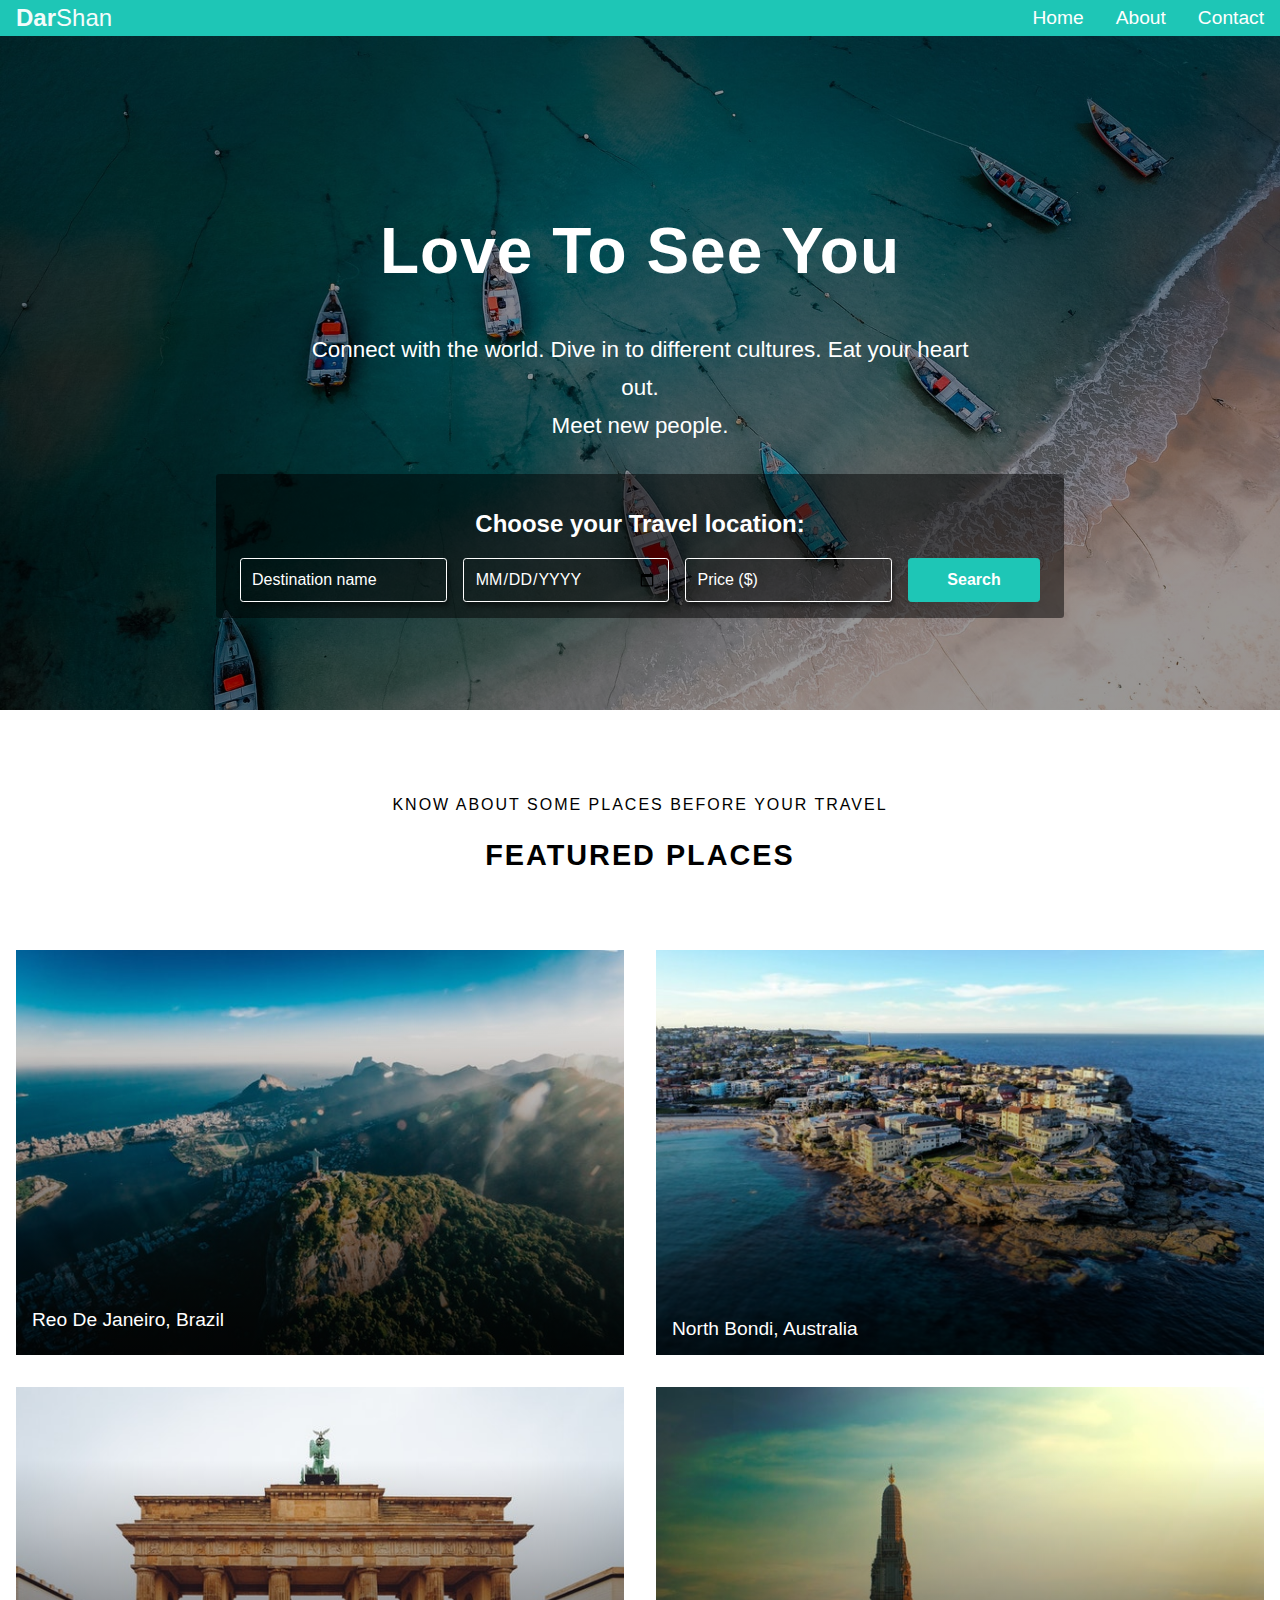
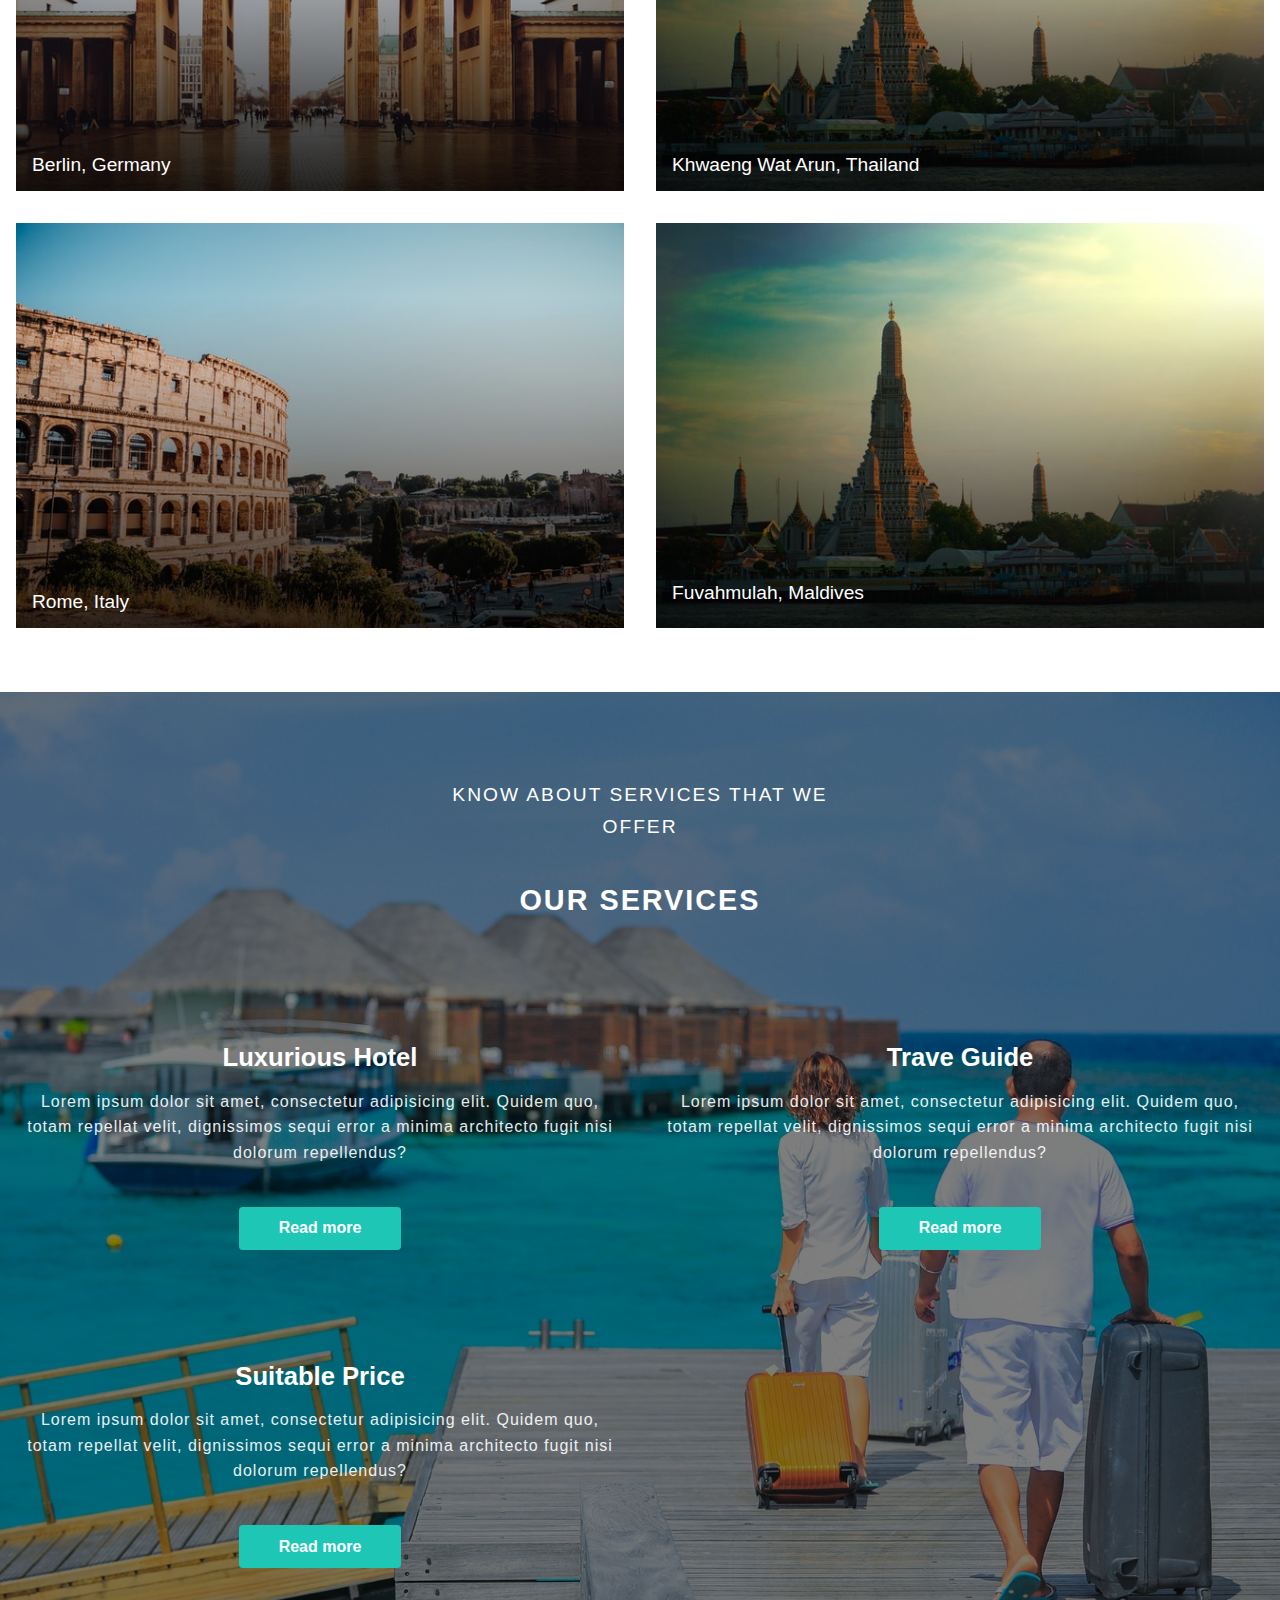
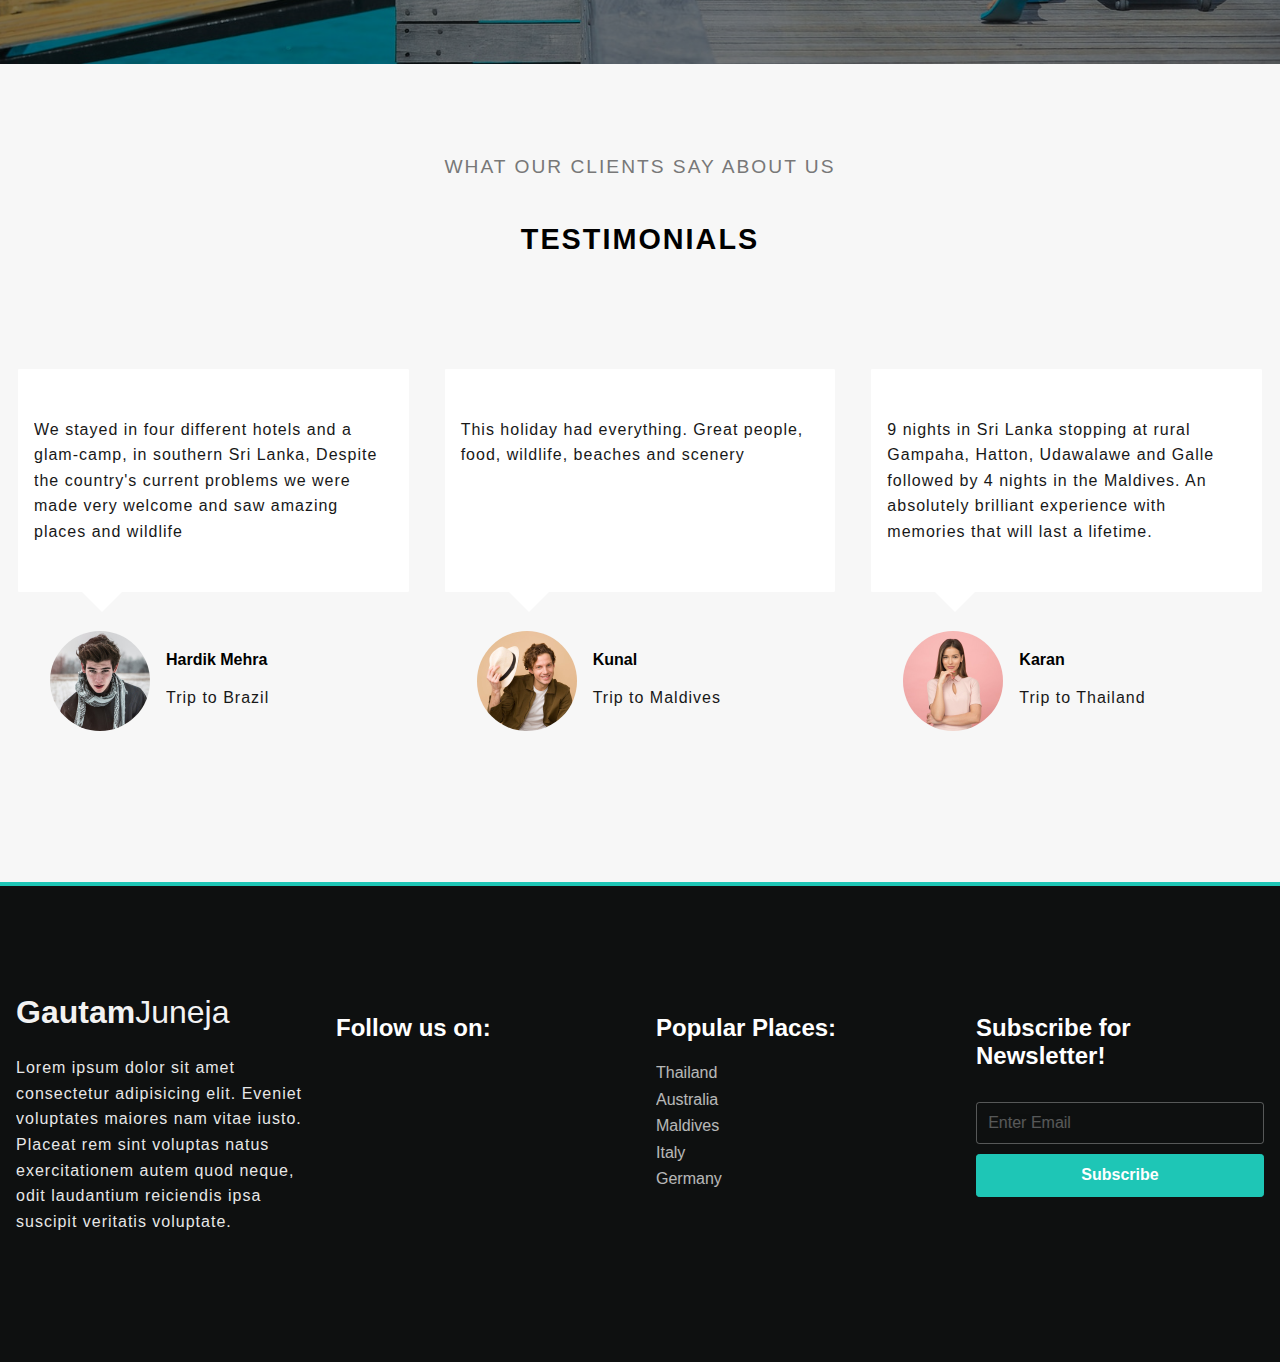
<file: index.html>
<!DOCTYPE html>
<html>
    <head>
        <meta charset="utf-8">
        <meta http-equiv="X-UA-Compatible" content="IE=edge">
        <title>Trip Page</title>
        <meta name="description" content="">
        <meta name="viewport" content="width=device-width, initial-scale=1">
        <link rel="stylesheet" href="https://cdnjs.cloudflare.com/ajax/libs/font-awesome/5.15.3/css/all.min.css" integrity="sha512-iBBXm8fW90+nuLcSKlbmrPcLa0OT92xO1BIsZ+ywDWZCvqsWgccV3gFoRBv0z+8dLJgyAHIhR35VZc2oM/gI1w==" crossorigin="anonymous" referrerpolicy="no-referrer" />
        <link rel = "stylesheet" href = "utility.css">
        <link rel = "stylesheet" href = "style.css">
        <link rel = "stylesheet" href = "responsive.css">
        <link rel = "stylesheet" href = "normalize.css">

    </head>
    <body>
       
        <nav class = "navbar">
            <div class = "container flex">
                <a href = "index.html" class = "site-brand"> 
                    Dar<span>Shan</span>
                </a>

                <button type = "button" id = "navbar-show-btn" class = "flex">
                    <i class = "fas fa-bars"></i>
                </button>
                <div id = "navbar-collapse">
                    <button type = "button" id = "navbar-close-btn" class = "flex">
                        <i class = "fas fa-times"></i>
                    </button>

                    <ul class = "navbar-nav">
                        <li class = "nav-item">
                            <a href = "index.html" class = "nav-link">Home</a>
                        </li>
                        <li class = "nav-item">
                            <a href = "about.html" class = "nav-link">About</a>
                        </li>
                        <li class = "nav-item">
                            <a href = "contact.html" class = "nav-link">Contact</a>
                        </li>
                    </ul>
                </div>
            </div>
        </nav>

        <header class = "flex">
            <div class = "container">
                <div class = "header-title">
                    <h1>Love To See You</h1>
                    <p>Connect with the world. Dive in to different cultures. Eat your heart out. 
                        <br>Meet new people.</p>
                </div>
                <div class = "header-form">
                    <h2>Choose your Travel location:</h2>
                    <form class = "flex">
                        <input type = "text" class = "form-control" placeholder="Destination name">
                        <input type="date" class = "form-control" placeholder="Date">
                        <input type="number" class = "form-control" placeholder="Price ($)">
                        <input type="submit" class = "btn" onclick="myFunction()" value = "Search">
                    </form>
                </div>
            </div>
        </header>
       

        
        <section id = "featured" class = "py-4"> 
            <div class = "container">
                <div class = "title-wrap">
                    <span class = "title">know about some places before your travel</span>
                    <h2 class = "lg-title">featured places</h2>
                </div>

                
                <div class = "featured-row">

                    <a href="brazil.html">
                    <div class = "featured-item my-2 shadow">
                    <img src = "featured-reo-de-janeiro-brazil.jpg" alt = "featured place">
                        <div class = "featured-item-content">
                              <span>
                            <i class = "fas fa-map-marker-alt"></i>
                                Reo De Janeiro, Brazil
                            </span>

                            <div>
                                <p class = "text">Rio de Janeiro is a huge seaside city in Brazil, famed for its Copacabana and Ipanema beaches, 38m Christ the Redeemer statue atop Mount Corcovado and for Sugarloaf Mountain, a granite peak with cable cars to its summit.</p>
                            </div>
                        </div>
                    </div>
                    </a>

                    <a href="australia.html">
                    <div class = "featured-item my-2 shadow">
                            <img src = "featured-north-bondi-australia.jpg" alt = "featured place">
                            <div class = "featured-item-content">
                            
                            <span>
                                <i class = "fas fa-map-marker-alt"></i>
                                North Bondi, Australia
                            </span>
                            <div>
                                <p class = "text">North Bondi is a coastal, eastern suburb of Sydney, in the state of New South Wales, Australia 7 kilometres east of the Sydney central business district, in the local government area of Waverley Council.</p>
                            </div>
                        </div>
                    </div>
                    </a>

                    <a href="germany.html">
                    <div class = "featured-item my-2 shadow">
                        <img src = "featured-berlin-germany.jpg" alt = "featured place">
                        <div class = "featured-item-content">
                            <span>
                                Berlin, Germany
                            </span>
                            <div>
                                <p class = "text">Berlin, Germany’s capital, dates to the 13th century. Reminders of the city's turbulent 20th-century history include its Holocaust memorial and the Berlin Wall's graffitied remains.</p>
                            </div>
                        </div>
                    </div>
                    </a>

                    <a href="thailand.html">
                    <div class = "featured-item my-2 shadow">
                        <img src = "featured-khwaeng-wat-arun-thailand.jpg" alt = "featured place">
                        <div class = "featured-item-content">
                            <span>
                                Khwaeng wat arun, thailand
                            </span>
                            <div>
                                <p class = "text">Wat Arun is one of two khwaeng of Bangkok Yai District, Bangkok, apart from Wat Tha Phra. It can be considered an important area in terms of history and tourism. </p>
                            </div>
                        </div>
                    </div>
                    </a>

                    <a href="italy.html">
                    <div class = "featured-item my-2 shadow">
                        <img src = "featured-rome-italy.jpg" alt = "featured place">
                        <div class = "featured-item-content">
                            <span>
                                Rome, Italy
                            </span>
                            <div>
                                <p class = "text">Rome is the capital city of Italy. It is also the capital of the Lazio region, the centre of the Metropolitan City of Rome, and a special comune named Comune di Roma Capitale.</p>
                            </div>
                        </div>
                    </div>
                    </a>

                    <a href="maldives.html">
                    <div class = "featured-item my-2 shadow">
                        <img src = "featured-khwaeng-wat-arun-thailand.jpg" alt = "featured place">
                        <div class = "featured-item-content">
                            <span>
                                fuvahmulah, maldives
                            </span>
                            <div>
                                <p class = "text">Fuvahmulah City is an island in the Maldives. It is under Maldives administrative divisions of Gnaviyani Atoll or Nyaviyani Atoll. The inhabitants speak a distinctive form of the Dhivehi language, known as "Fuvahmulaki baha". </p>
                            </div>
                        </div>
                    </div>
                    </a>
                </div>
             
            </div>
        </section>
        

       
        <section id = "services" class = "py-4">
            <div class = "container">
                <div class = "title-wrap">
                    <span class = "sm-title">know about services that we offer</span>
                    <h2 class = "lg-title">Our services</h2>
                </div>

                <div class = "services-row">
                    <div class = "services-item">
                        <span class = "services-icon">
                            <i class = "fas fa-hotel"></i>
                        </span>
                        <h3>Luxurious Hotel</h3>
                        <p class = "text">Lorem ipsum dolor sit amet, consectetur adipisicing elit. Quidem quo, totam repellat velit, dignissimos sequi error a minima architecto fugit nisi dolorum repellendus?</p>
                        <a href = "#" class = "btn">Read more</a>
                    </div>

                    <div class = "services-item">
                        <span class = "services-icon">
                            <i class = "fas fa-map-marked-alt"></i>
                        </span>
                        <h3>Trave Guide</h3>
                        <p class = "text">Lorem ipsum dolor sit amet, consectetur adipisicing elit. Quidem quo, totam repellat velit, dignissimos sequi error a minima architecto fugit nisi dolorum repellendus?</p>
                        <a href = "#" class = "btn">Read more</a>
                    </div>

                    <div class = "services-item">
                        <span class = "services-icon">
                            <i class = "fas fa-money-bill"></i>
                        </span>
                        <h3>Suitable Price</h3>
                        <p class = "text">Lorem ipsum dolor sit amet, consectetur adipisicing elit. Quidem quo, totam repellat velit, dignissimos sequi error a minima architecto fugit nisi dolorum repellendus?</p>
                        <a href = "#" class = "btn">Read more</a>
                    </div>
                </div>
            </div>
        </section>
       

       
        <section id = "testimonials" class = "py-4">
            <div class = "container">
                <div class = "title-wrap">
                    <span class = "sm-title">what our clients say about us</span>
                    <h2 class = "lg-title">testimonials</h2>
                </div>

                <div class = "test-row">
                    <div class = "test-item">
                        <p class = "text">We stayed in four different hotels and a glam-camp, in southern Sri Lanka, Despite the country's current problems we were made very welcome and saw amazing places and wildlife</p>
                        <div class = "test-item-info">
                            <img src = "test-1.jpg" alt = "testimonial">
                            <div>
                                <h3>Hardik Mehra</h3>
                                <p class = "text">Trip to Brazil</p>
                            </div>
                        </div>
                    </div>

                    <div class = "test-item">
                        <p class = "text">This holiday had everything. Great people, food, wildlife, beaches and scenery</p>
                        <div class = "test-item-info">
                            <img src = "test-2.jpg" alt = "testimonial">
                            <div>
                                <h3>Kunal </h3>
                                <p class = "text">Trip to Maldives</p>
                            </div>
                        </div>
                    </div>

                    <div class = "test-item">
                        <p class = "text">9 nights in Sri Lanka stopping at rural Gampaha, Hatton, Udawalawe and Galle followed by 4 nights in the Maldives. An absolutely brilliant experience with memories that will last a lifetime.</p>
                        <div class = "test-item-info">
                            <img src = "test-3.jpg" alt = "testimonial">
                            <div>
                                <h3>Karan</h3>
                                <p class = "text">Trip to Thailand</p>
                            </div>
                        </div>
                    </div>
                </div>
            </div>
        </section>
      
        

        <footer class = "py-4">
            <div class = "container footer-row">
                <div class = "footer-item">
                    <a href = "index.html" class = "site-brand">
                        Gautam<span>Juneja</span>
                    </a>
                    <p class = "text">Lorem ipsum dolor sit amet consectetur adipisicing elit. Eveniet voluptates maiores nam vitae iusto. Placeat rem sint voluptas natus exercitationem autem quod neque, odit laudantium reiciendis ipsa suscipit veritatis voluptate.</p>
                </div>

                <div class = "footer-item">
                    <h2>Follow us on: </h2>
                    <ul class = "social-links">
                        <li>
                            <a href = "#">
                                <i class = "fab fa-facebook-f"></i>
                            </a>
                        </li>
                        <li>
                            <a href = "#">
                                <i class = "fab fa-instagram"></i>
                            </a>
                        </li>
                        <li>
                            <a href = "#">
                                <i class = "fab fa-twitter"></i>
                            </a>
                        </li>
                        <li>
                            <a href = "#">
                                <i class = "fab fa-pinterest"></i>
                            </a>
                        </li>
                        <li>
                            <a href = "#">
                                <i class = "fab fa-google-plus"></i>
                            </a>
                        </li>
                    </ul>
                </div>

                <div class = "footer-item">
                    <h2>Popular Places:</h2>
                    <ul>
                        <li><a href = "thailand.html">Thailand</a></li>
                        <li><a href = "australia.html">Australia</a></li>
                        <li><a href = "maldives.html">Maldives</a></li>
                        <li><a href = "italy.html">Italy</a></li>
                        <li><a href = "germany.html">Germany</a></li>
                    </ul>
                </div>

                <div class = "subscribe-form footer-item">
                    <h2>Subscribe for Newsletter!</h2>
                    <form class = "flex">
                        <input type = "email" placeholder="Enter Email" class = "form-control">
                        <input type = "submit" class = "btn"  onclick="myFunction()" value = "Subscribe" >
                    </form>
                </div>
            </div>
        </footer>
        <script src = "script.js"></script>

       
    </body>
</html>
</file>
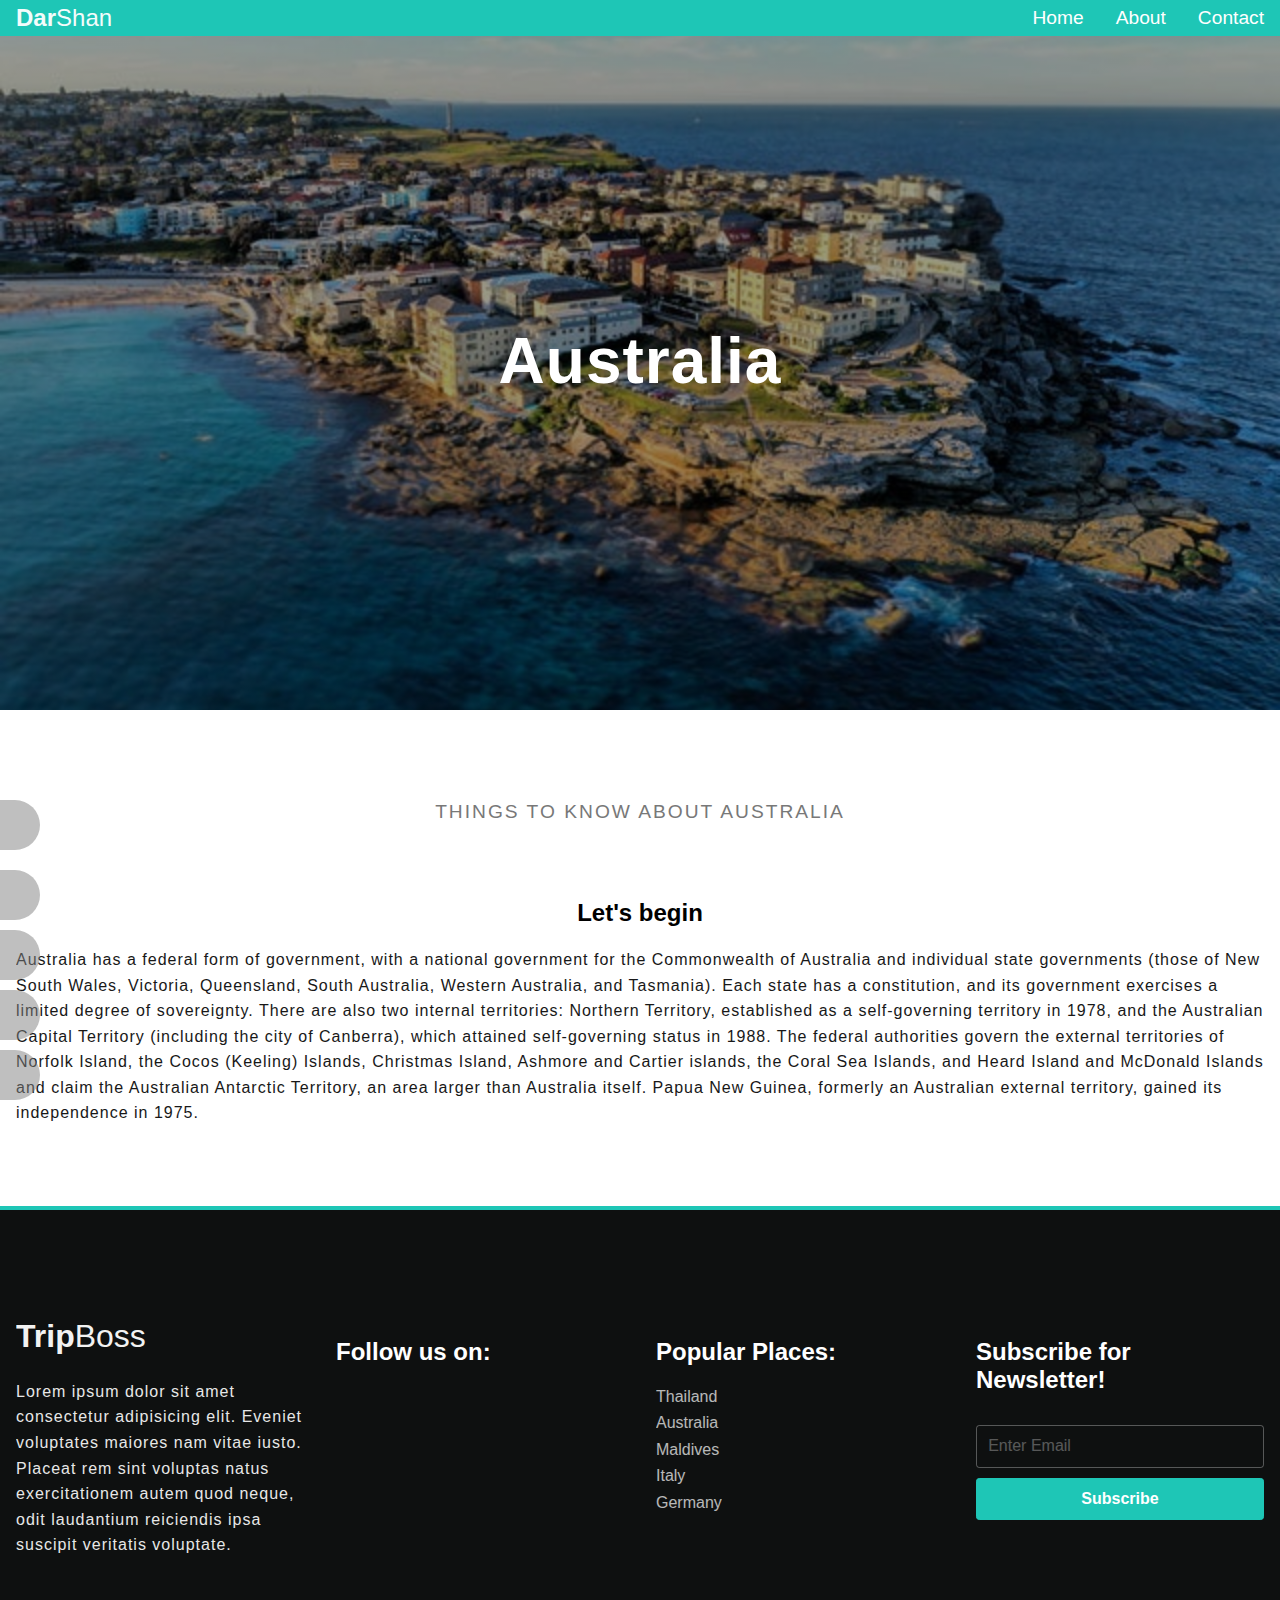
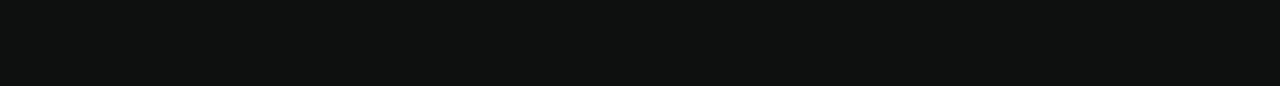
<file: australia.html>
<!DOCTYPE html>
<html>
    <head>
        <meta charset="utf-8">
        <meta http-equiv="X-UA-Compatible" content="IE=edge">
        <title>Trip Page</title>
        <meta name="description" content="">
        <meta name="viewport" content="width=device-width, initial-scale=1">
        <link rel="stylesheet" href="https://cdnjs.cloudflare.com/ajax/libs/font-awesome/5.15.3/css/all.min.css" integrity="sha512-iBBXm8fW90+nuLcSKlbmrPcLa0OT92xO1BIsZ+ywDWZCvqsWgccV3gFoRBv0z+8dLJgyAHIhR35VZc2oM/gI1w==" crossorigin="anonymous" referrerpolicy="no-referrer" />
        <link rel = "stylesheet" href = "utility.css">
        <link rel = "stylesheet" href = "style.css">
        <link rel = "stylesheet" href = "responsive.css">
        <link rel = "stylesheet" href = "normalize.css">

    </head>
    <body>
       
        <nav class = "navbar">
            <div class = "container flex">
                <a href = "index.html" class = "site-brand"> 
                    Dar<span>Shan</span>
                </a>

                <button type = "button" id = "navbar-show-btn" class = "flex">
                    <i class = "fas fa-bars"></i>
                </button>
                <div id = "navbar-collapse">
                    <button type = "button" id = "navbar-close-btn" class = "flex">
                        <i class = "fas fa-times"></i>
                    </button>

                    <ul class = "navbar-nav">
                        <li class = "nav-item">
                            <a href = "index.html" class = "nav-link">Home</a>
                        </li>
                        <li class = "nav-item">
                            <a href = "about.html" class = "nav-link">About</a>
                        </li>
                        <li class = "nav-item">
                            <a href = "contact.html" class = "nav-link">Contact</a>
                        </li>
                    </ul>
                </div>
            </div>
        </nav>

        <header2 class = "flex">
            <div class = "container">
                <div class = "header-title">
                    <h1>Australia</h1>
                    <p>
                        <br></p>
                </div>   
            </div>
        </header2>


        


       <section id = "about" class = "py-4">
            <div class = "container">
                <div class = "title-wrap">
                    <span class = "sm-title">things to know about Australia</span>
                   
                </div>
                      <center><h2>Let's begin</h2></center>
                        <p class = "text">Australia has a federal form of government, with a national government for the Commonwealth of Australia and individual state governments (those of New South Wales, Victoria, Queensland, South Australia, Western Australia, and Tasmania). Each state has a constitution, and its government exercises a limited degree of sovereignty. There are also two internal territories: Northern Territory, established as a self-governing territory in 1978, and the Australian Capital Territory (including the city of Canberra), which attained self-governing status in 1988. The federal authorities govern the external territories of Norfolk Island, the Cocos (Keeling) Islands, Christmas Island, Ashmore and Cartier islands, the Coral Sea Islands, and Heard Island and McDonald Islands and claim the Australian Antarctic Territory, an area larger than Australia itself. Papua New Guinea, formerly an Australian external territory, gained its independence in 1975.
                        </p>
                    </div>
                </div>
            </div>
        </section>
       
       
        <div class="sidehoverbar">
            <a href="brazil.html" class="brazil">
            Brazil
                <i class="fa fa-bookmark"></i>
            </a>
             
            <a href="germany.html" class="germany">
                Germany
                <i class="fa fa-bookmark"></i>
            </a>
             
            <a href="thailand.html" class="thailand">
                Thailand
                <i class="fa fa-bookmark"></i>
            </a>
             
            <a href="italy.html" class="italy">
                Italy
                <i class="fa fa-bookmark"></i>
            </a>
             
            <a href="maldives.html" class="maldives">
                Maldives
                <i class="fa fa-bookmark"></i>
            </a>
        </div>


        <footer class = "py-4">
            <div class = "container footer-row">
                <div class = "footer-item">
                    <a href = "index.html" class = "site-brand">
                        Trip<span>Boss</span>
                    </a>
                    <p class = "text">Lorem ipsum dolor sit amet consectetur adipisicing elit. Eveniet voluptates maiores nam vitae iusto. Placeat rem sint voluptas natus exercitationem autem quod neque, odit laudantium reiciendis ipsa suscipit veritatis voluptate.</p>
                </div>

                <div class = "footer-item">
                    <h2>Follow us on: </h2>
                    <ul class = "social-links">
                        <li>
                            <a href = "#">
                                <i class = "fab fa-facebook-f"></i>
                            </a>
                        </li>
                        <li>
                            <a href = "#">
                                <i class = "fab fa-instagram"></i>
                            </a>
                        </li>
                        <li>
                            <a href = "#">
                                <i class = "fab fa-twitter"></i>
                            </a>
                        </li>
                        <li>
                            <a href = "#">
                                <i class = "fab fa-pinterest"></i>
                            </a>
                        </li>
                        <li>
                            <a href = "#">
                                <i class = "fab fa-google-plus"></i>
                            </a>
                        </li>
                    </ul>
                </div>

                <div class = "footer-item">
                    <h2>Popular Places:</h2>
                    <ul>
                        <li><a href = "thailand.html">Thailand</a></li>
                        <li><a href = "australia.html">Australia</a></li>
                        <li><a href = "maldives.html">Maldives</a></li>
                        <li><a href = "italy.html">Italy</a></li>
                        <li><a href = "germany.html">Germany</a></li>
                    </ul>
                </div>

                <div class = "subscribe-form footer-item">
                    <h2>Subscribe for Newsletter!</h2>
                    <form class = "flex">
                        <input type = "email" placeholder="Enter Email" class = "form-control">
                        <input type = "submit" class = "btn"  onclick="myFunction()" value = "Subscribe">
                    </form>
                </div>
            </div>
        </footer>
       

        <script src = "script.js"></script>
            
     
    </body>
</html>
</file>
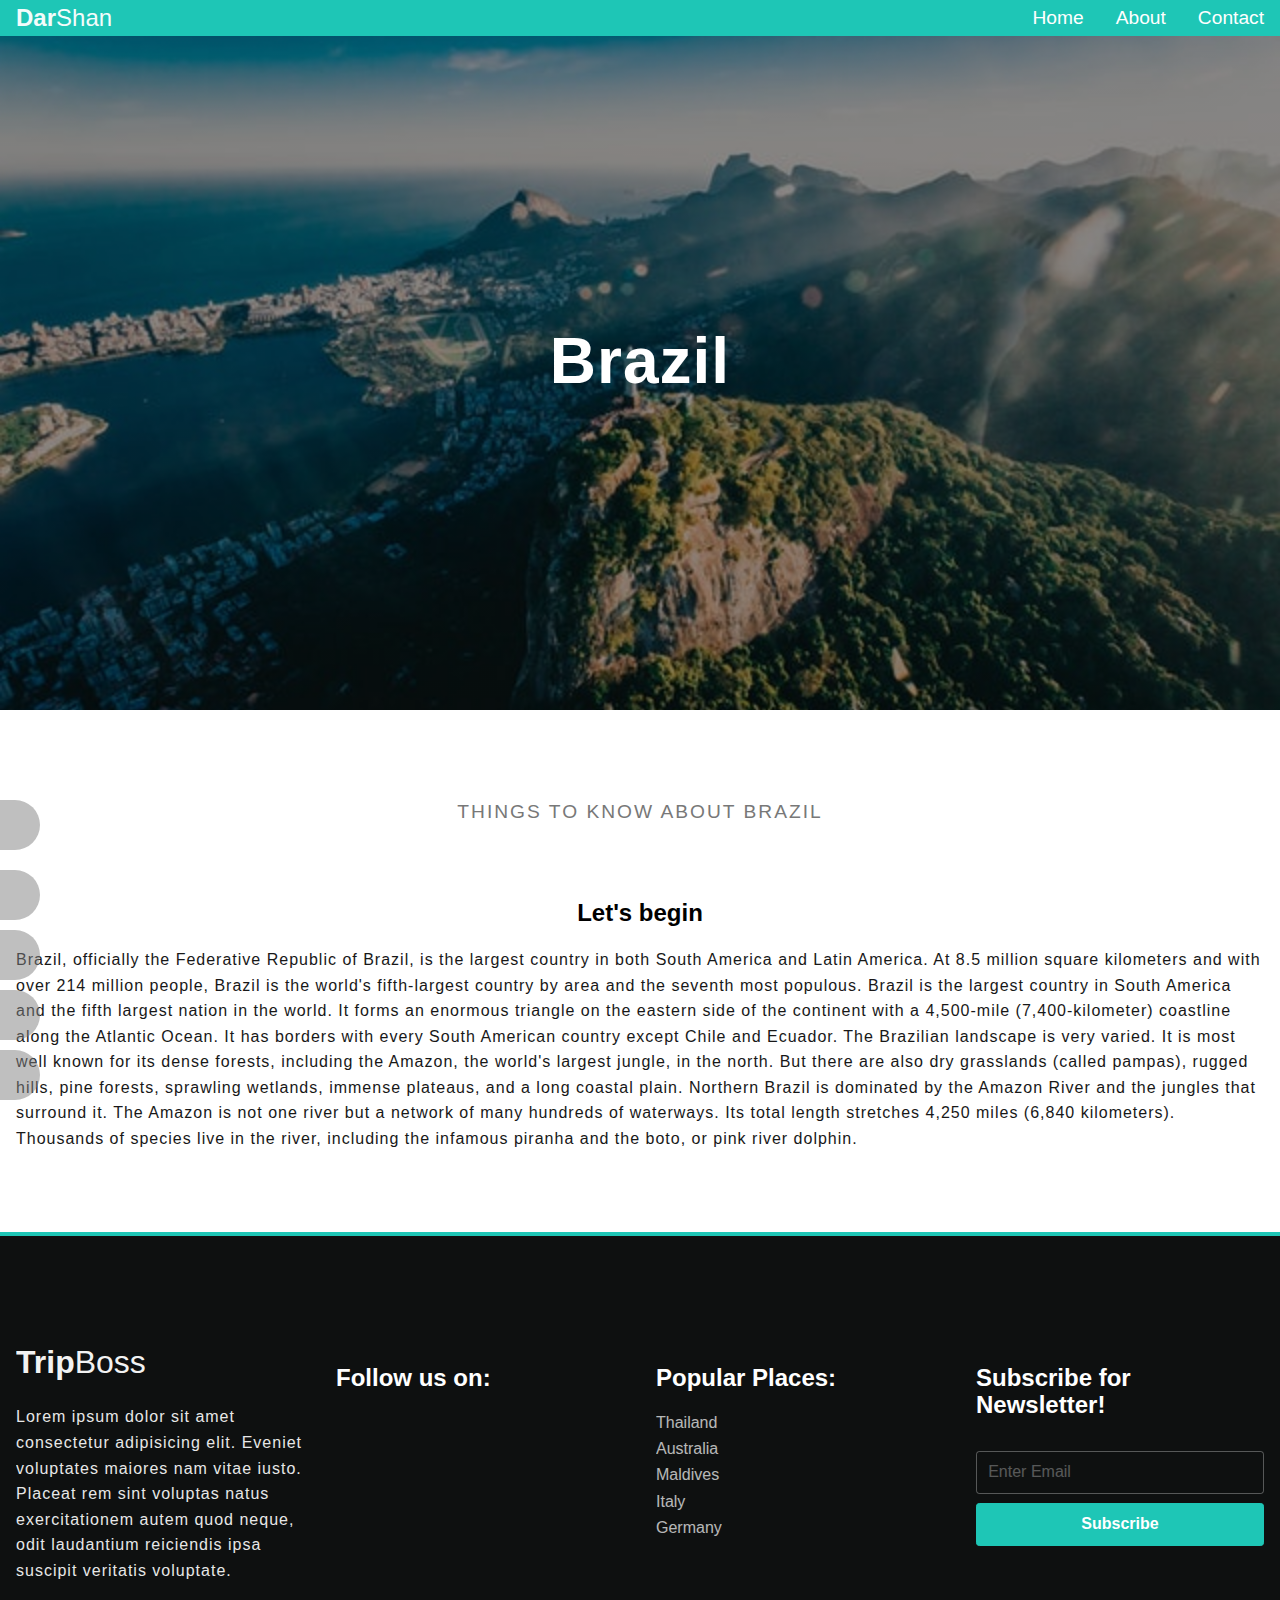
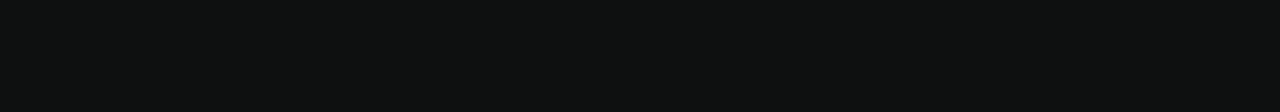
<file: brazil.html>
<!DOCTYPE html>
<html>
    <head>
        <meta charset="utf-8">
        <meta http-equiv="X-UA-Compatible" content="IE=edge">
        <title>Trip Page</title>
        <meta name="description" content="">
        <meta name="viewport" content="width=device-width, initial-scale=1">
        <link rel="stylesheet" href="https://cdnjs.cloudflare.com/ajax/libs/font-awesome/5.15.3/css/all.min.css" integrity="sha512-iBBXm8fW90+nuLcSKlbmrPcLa0OT92xO1BIsZ+ywDWZCvqsWgccV3gFoRBv0z+8dLJgyAHIhR35VZc2oM/gI1w==" crossorigin="anonymous" referrerpolicy="no-referrer" />
        <link rel = "stylesheet" href = "utility.css">
        <link rel = "stylesheet" href = "style.css">
        <link rel = "stylesheet" href = "responsive.css">
        <link rel = "stylesheet" href = "normalize.css">

    </head>
    <body>
       
        <nav class = "navbar">
            <div class = "container flex">
                <a href = "index.html" class = "site-brand"> 
                    Dar<span>Shan</span>
                </a>

                <button type = "button" id = "navbar-show-btn" class = "flex">
                    <i class = "fas fa-bars"></i>
                </button>
                <div id = "navbar-collapse">
                    <button type = "button" id = "navbar-close-btn" class = "flex">
                        <i class = "fas fa-times"></i>
                    </button>
                    <ul class = "navbar-nav">
                        <li class = "nav-item">
                            <a href = "index.html" class = "nav-link">Home</a>
                        </li>
                        <li class = "nav-item">
                            <a href = "about.html" class = "nav-link">About</a>
                        </li>
                        <li class = "nav-item">
                            <a href = "contact.html" class = "nav-link">Contact</a>
                        </li>
                    </ul>
                </div>
            </div>
        </nav>

        <header1 class = "flex">
            <div class = "container">
                <div class = "header-title">
                    <h1>Brazil</h1>
                    <p>
                        <br></p>
                </div>   
            </div>
        </header1>


        


       <section id = "about" class = "py-4">
            <div class = "container">
                <div class = "title-wrap">
                    <span class = "sm-title">things to know about Brazil</span>
                   
                </div>
                      <center><h2>Let's begin</h2></center>
                        <p class = "text">Brazil, officially the Federative Republic of Brazil, is the largest country in both South America and Latin America. At 8.5 million square kilometers and with over 214 million people, Brazil is the world's fifth-largest country by area and the seventh most populous.
                            Brazil is the largest country in South America and the fifth largest nation in the world. It forms an enormous triangle on the eastern side of the continent with a 4,500-mile (7,400-kilometer) coastline along the Atlantic Ocean. It has borders with every South American country except Chile and Ecuador.

The Brazilian landscape is very varied. It is most well known for its dense forests, including the Amazon, the world's largest jungle, in the north. But there are also dry grasslands (called pampas), rugged hills, pine forests, sprawling wetlands, immense plateaus, and a long coastal plain.

Northern Brazil is dominated by the Amazon River and the jungles that surround it. The Amazon is not one river but a network of many hundreds of waterways. Its total length stretches 4,250 miles (6,840 kilometers). Thousands of species live in the river, including the infamous piranha and the boto, or pink river dolphin.
                        </p>
                    </div>
                </div>
            </div>
        </section>
       
       
        <div class="sidehoverbar">
            <a href="australia.html" class="austrailia">
                Australia
                <i class="fa fa-bookmark"></i>
            </a>
             
            <a href="germany.html" class="germany">
                Germany
                <i class="fa fa-bookmark"></i>
            </a>
             
            <a href="thailand.html" class="thailand1">
                Thailand
                <i class="fa fa-bookmark"></i>
            </a>
             
            <a href="italy.html" class="italy">
                Italy
                <i class="fa fa-bookmark"></i>
            </a>
             
            <a href="maldives.html" class="maldives">
                Maldives
                <i class="fa fa-bookmark"></i>
            </a>
        </div>


        <footer class = "py-4">
            <div class = "container footer-row">
                <div class = "footer-item">
                    <a href = "index.html" class = "site-brand">
                        Trip<span>Boss</span>
                    </a>
                    <p class = "text">Lorem ipsum dolor sit amet consectetur adipisicing elit. Eveniet voluptates maiores nam vitae iusto. Placeat rem sint voluptas natus exercitationem autem quod neque, odit laudantium reiciendis ipsa suscipit veritatis voluptate.</p>
                </div>

                <div class = "footer-item">
                    <h2>Follow us on: </h2>
                    <ul class = "social-links">
                        <li>
                            <a href = "#">
                                <i class = "fab fa-facebook-f"></i>
                            </a>
                        </li>
                        <li>
                            <a href = "#">
                                <i class = "fab fa-instagram"></i>
                            </a>
                        </li>
                        <li>
                            <a href = "#">
                                <i class = "fab fa-twitter"></i>
                            </a>
                        </li>
                        <li>
                            <a href = "#">
                                <i class = "fab fa-pinterest"></i>
                            </a>
                        </li>
                        <li>
                            <a href = "#">
                                <i class = "fab fa-google-plus"></i>
                            </a>
                        </li>
                    </ul>
                </div>

                <div class = "footer-item">
                    <h2>Popular Places:</h2>
                    <ul>
                        <li><a href = "thailand.html">Thailand</a></li>
                        <li><a href = "australia.html">Australia</a></li>
                        <li><a href = "maldives.html">Maldives</a></li>
                        <li><a href = "italy.html">Italy</a></li>
                        <li><a href = "germany.html">Germany</a></li>
                    </ul>
                </div>

                <div class = "subscribe-form footer-item">
                    <h2>Subscribe for Newsletter!</h2>
                    <form class = "flex">
                        <input type = "email" placeholder="Enter Email" class = "form-control">
                        <input type = "submit" class = "btn" onclick="myFunction()" value = "Subscribe">
                    </form>
                </div>
            </div>
        </footer>
       
        <script src = "script.js"></script>
     
            
     
    </body>
</html>
</file>
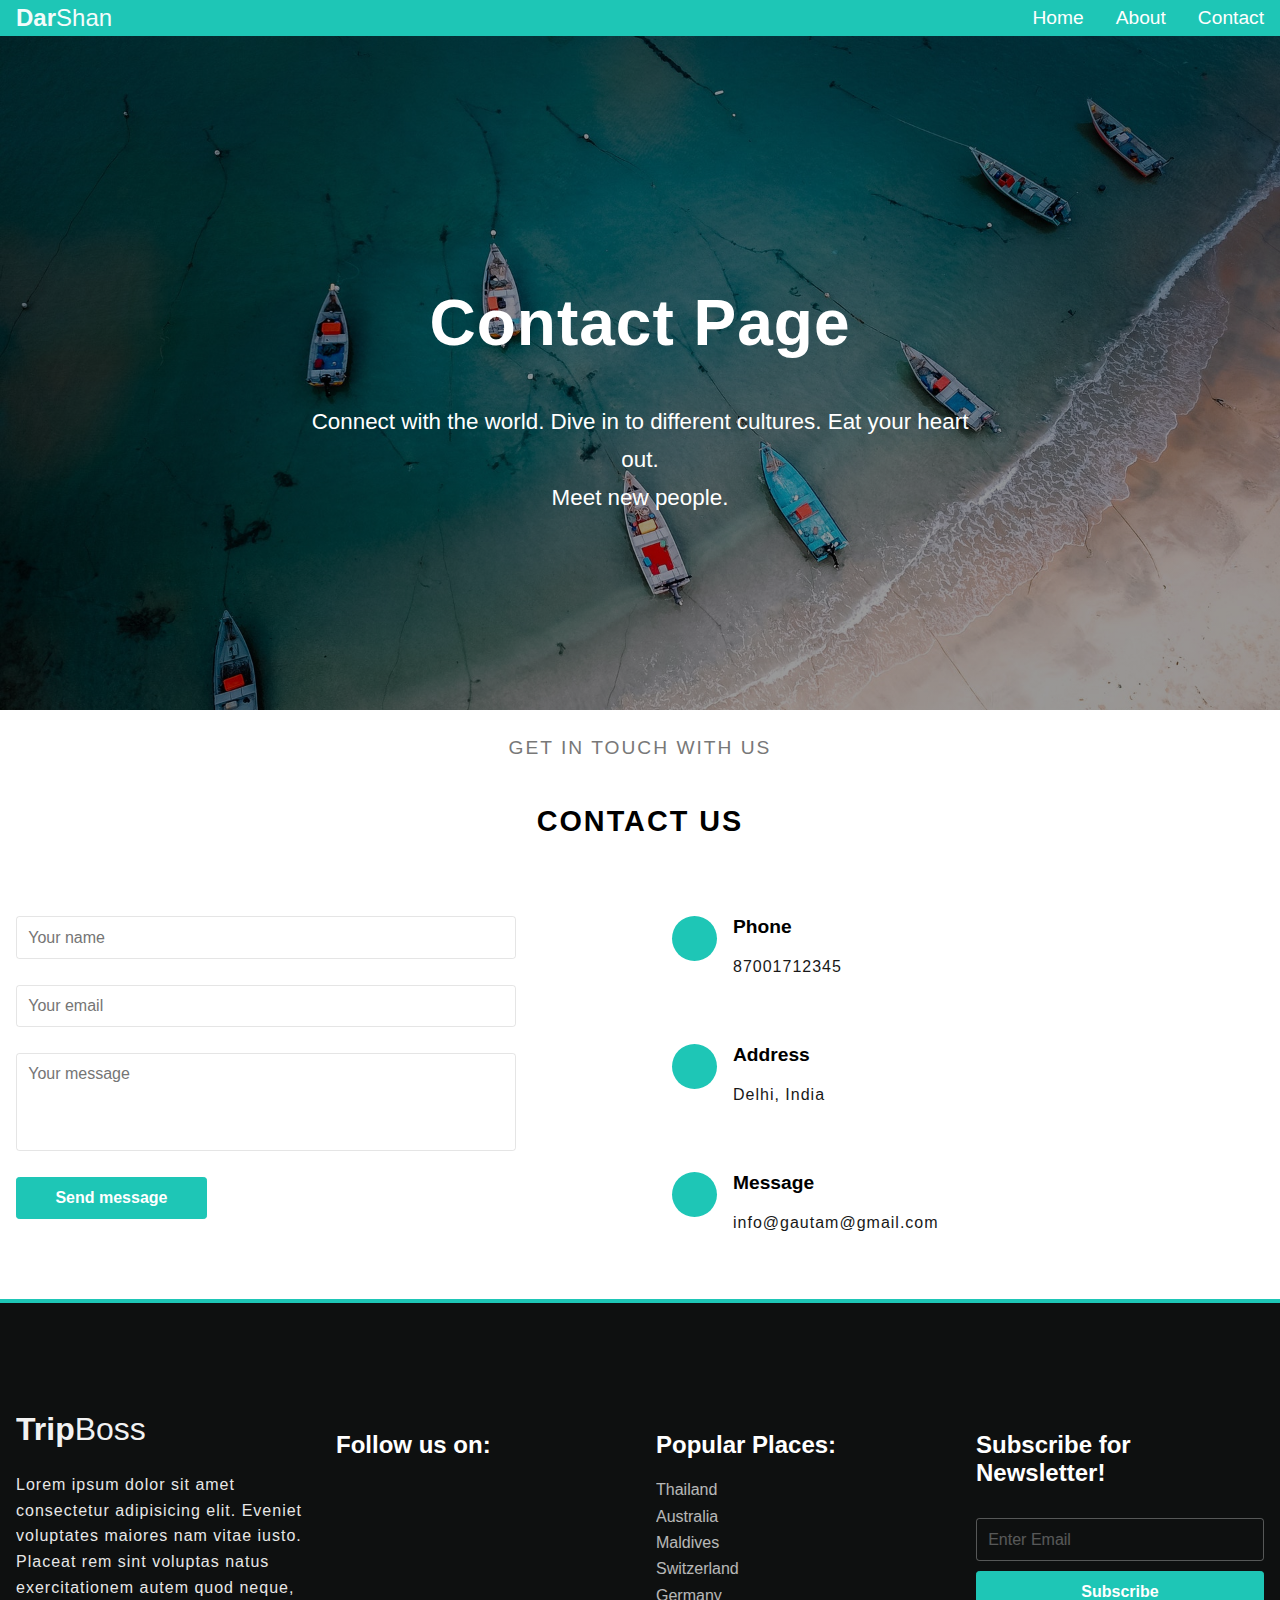
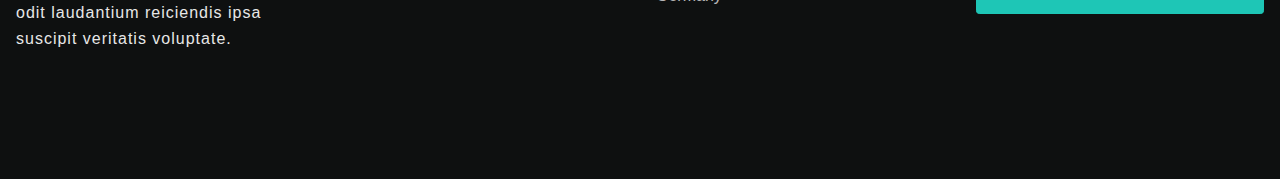
<file: contact.html>
<!DOCTYPE html>
<html>
    <head>
        <meta charset="utf-8">
        <meta http-equiv="X-UA-Compatible" content="IE=edge">
        <title>Trip Page</title>
        <meta name="description" content="">
        <meta name="viewport" content="width=device-width, initial-scale=1">
        <link rel="stylesheet" href="https://cdnjs.cloudflare.com/ajax/libs/font-awesome/5.15.3/css/all.min.css" integrity="sha512-iBBXm8fW90+nuLcSKlbmrPcLa0OT92xO1BIsZ+ywDWZCvqsWgccV3gFoRBv0z+8dLJgyAHIhR35VZc2oM/gI1w==" crossorigin="anonymous" referrerpolicy="no-referrer" />
        <link rel = "stylesheet" href = "utility.css">
        <link rel = "stylesheet" href = "style.css">
        <link rel = "stylesheet" href = "responsive.css">
        <link rel = "stylesheet" href = "normalize.css">


    </head>
    <body>
       
        <nav class = "navbar">
            <div class = "container flex">
                <a href = "index.html" class = "site-brand"> 
                    Dar<span>Shan</span>
                </a>
  <button type = "button" id = "navbar-show-btn" class = "flex">
                    <i class = "fas fa-bars"></i>
                </button>
                <div id = "navbar-collapse">
                    <button type = "button" id = "navbar-close-btn" class = "flex">
                        <i class = "fas fa-times"></i>
                    </button>

                    <ul class = "navbar-nav">
                        <li class = "nav-item">
                            <a href = "index.html" class = "nav-link">Home</a>
                        </li>
                        <li class = "nav-item">
                            <a href = "about.html" class = "nav-link">About</a>
                        </li>
                        <li class = "nav-item">
                            <a href = "contact.html" class = "nav-link">Contact</a>
                        </li>
                    </ul>
                </div>
            </div>
        </nav>

        <header class = "flex">
            <div class = "container">
                <div class = "header-title">
                    <h1>Contact Page</h1>
                    <p>Connect with the world. Dive in to different cultures. Eat your heart out. 
                        <br>Meet new people.</p>
                </div>   
            </div>
        </header>
        
        <section id = "contact" class = "">
            <div class = "container">
                <div class = "title-wrap">
                    <span class = "sm-title">get in touch with us</span>
                    <h2 class = "lg-title">contact us</h2>
                </div>

                <div class = "contact-row">
                    <div class = "contact-left">
                        <form class = "contact-form">
                            <input type = "text" class = "form-control" placeholder="Your name">
                            <input type = "email" class = "form-control" placeholder="Your email">
                            <textarea rows = "4" class = "form-control" placeholder="Your message" style = "resize: none;"></textarea>
                            <input type = "submit" class = "btn" onclick="myFunction()" value = "Send message">
                        </form>
                    </div>
                    <div class = "contact-right my-2">
                        <div class = "contact-item">
                            <span class = "contact-icon flex">
                                <i class = "fa fa-phone-alt"></i>
                            </span>
                            <div>
                                <span>Phone</span>
                                <p class = "text">87001712345</p>
                            </div>
                        </div>
                        <div class = "contact-item">
                            <span class = "contact-icon flex">
                                <i class = "fa fa-map-marked-alt"></i>
                            </span>
                            <div>
                                <span>Address</span>
                                <p class = "text">Delhi, India</p>
                            </div>
                        </div>
                        <div class = "contact-item">
                            <span class = "contact-icon flex">
                                <i class = "fa fa-envelope"></i>
                            </span>
                            <div>
                                <span>Message</span>
                                <p class = "text">info@gautam@gmail.com</p>
                            </div>
                        </div>
                    </div>
                </div>
            </div>
        </section>
       
        <footer class = "py-4">
            <div class = "container footer-row">
                <div class = "footer-item">
                    <a href = "index.html" class = "site-brand">
                        Trip<span>Boss</span>
                    </a>
                    <p class = "text">Lorem ipsum dolor sit amet consectetur adipisicing elit. Eveniet voluptates maiores nam vitae iusto. Placeat rem sint voluptas natus exercitationem autem quod neque, odit laudantium reiciendis ipsa suscipit veritatis voluptate.</p>
                </div>

                <div class = "footer-item">
                    <h2>Follow us on: </h2>
                    <ul class = "social-links">
                        <li>
                            <a href = "#">
                                <i class = "fab fa-facebook-f"></i>
                            </a>
                        </li>
                        <li>
                            <a href = "#">
                                <i class = "fab fa-instagram"></i>
                            </a>
                        </li>
                        <li>
                            <a href = "#">
                                <i class = "fab fa-twitter"></i>
                            </a>
                        </li>
                        <li>
                            <a href = "#">
                                <i class = "fab fa-pinterest"></i>
                            </a>
                        </li>
                        <li>
                            <a href = "#">
                                <i class = "fab fa-google-plus"></i>
                            </a>
                        </li>
                    </ul>
                </div>

                <div class = "footer-item">
                    <h2>Popular Places:</h2>
                    <ul>
                        <li><a href = "#">Thailand</a></li>
                        <li><a href = "#">Australia</a></li>
                        <li><a href = "#">Maldives</a></li>
                        <li><a href = "#">Switzerland</a></li>
                        <li><a href = "#">Germany</a></li>
                    </ul>
                </div>

                <div class = "subscribe-form footer-item">
                    <h2>Subscribe for Newsletter!</h2>
                    <form class = "flex">
                        <input type = "email" placeholder="Enter Email" class = "form-control">
                        <input type = "submit" class = "btn" onclick="myFunction()" value = "Subscribe">
                    </form>
                </div>
            </div>
        </footer>
      
        <script src = "script.js"></script>
       
            
           </body>
</html>
</file>
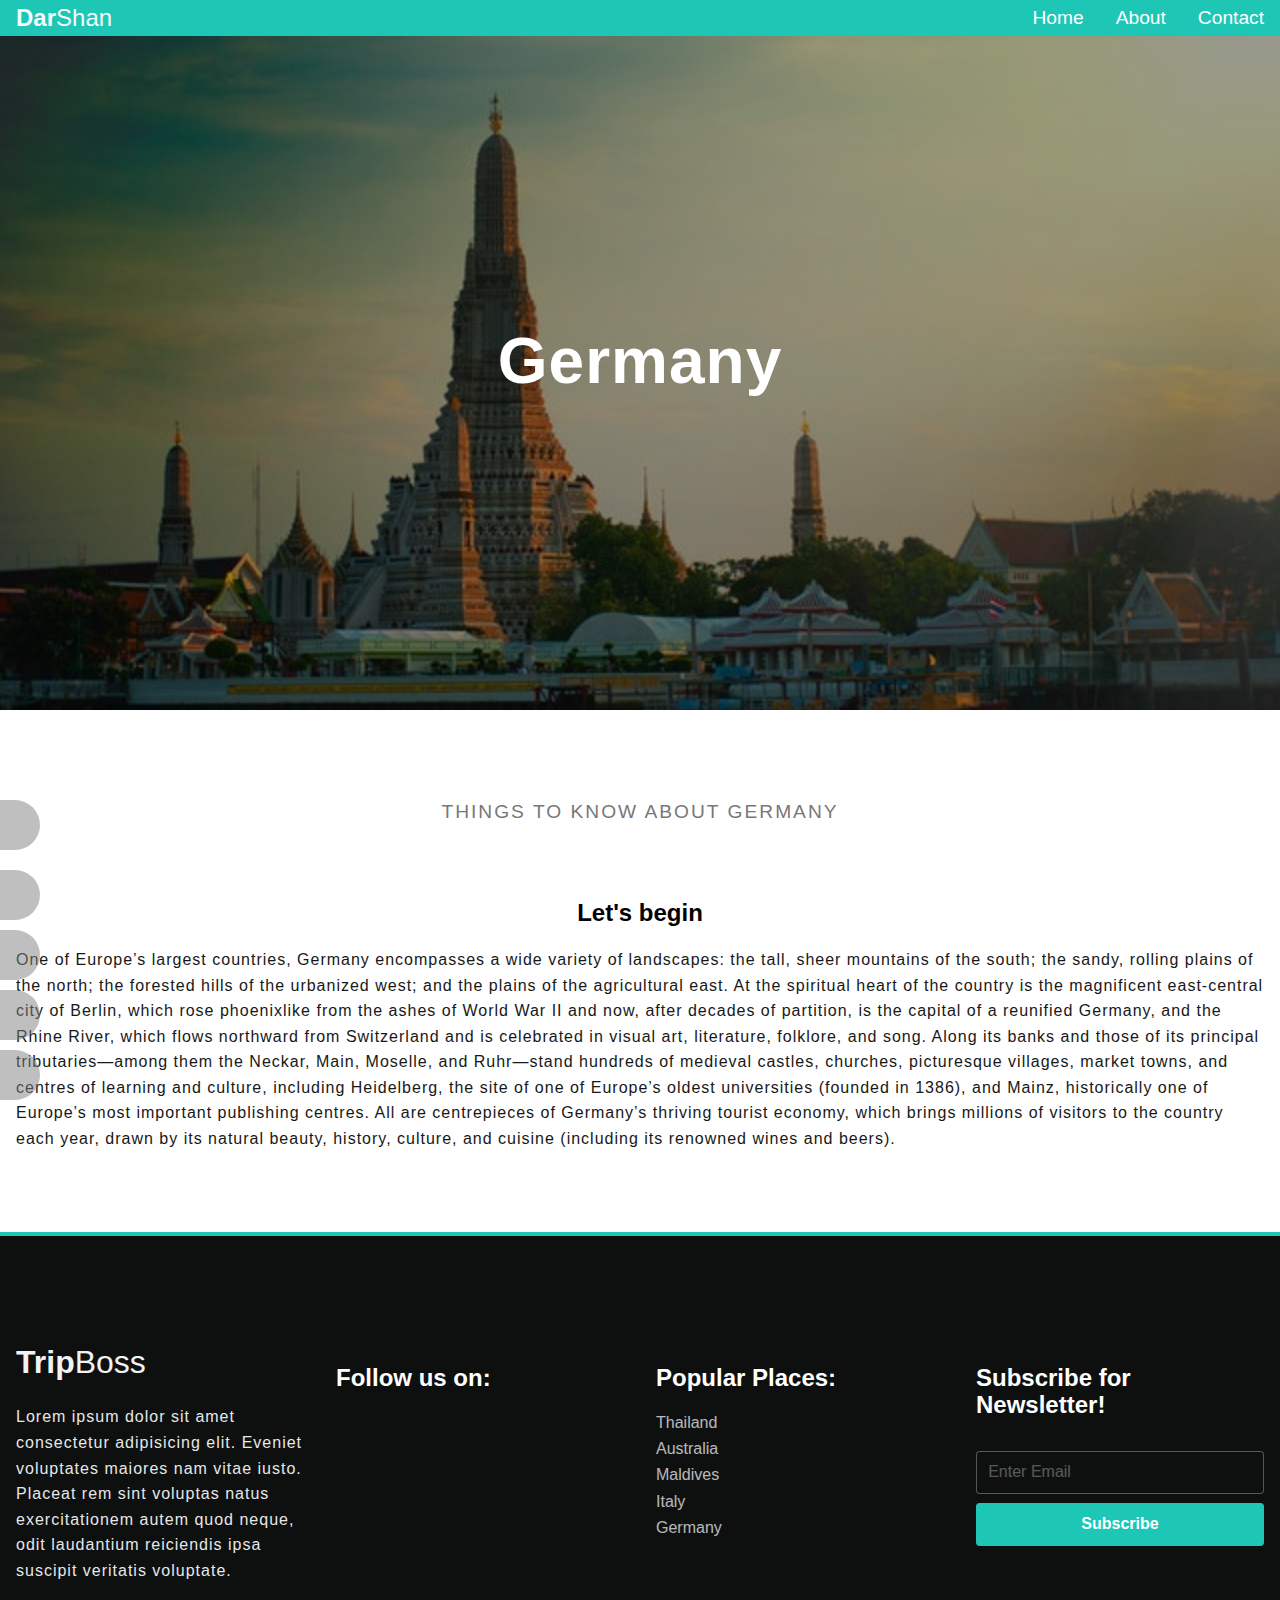
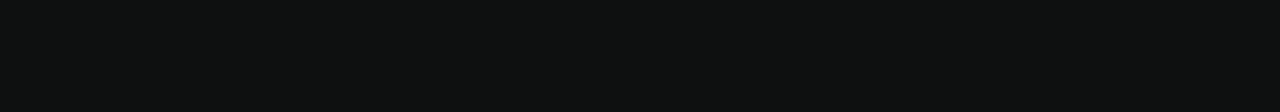
<file: germany.html>
<!DOCTYPE html>
<html>
    <head>
        <meta charset="utf-8">
        <meta http-equiv="X-UA-Compatible" content="IE=edge">
        <title>Trip Page</title>
        <meta name="description" content="">
        <meta name="viewport" content="width=device-width, initial-scale=1">
        <link rel="stylesheet" href="https://cdnjs.cloudflare.com/ajax/libs/font-awesome/5.15.3/css/all.min.css" integrity="sha512-iBBXm8fW90+nuLcSKlbmrPcLa0OT92xO1BIsZ+ywDWZCvqsWgccV3gFoRBv0z+8dLJgyAHIhR35VZc2oM/gI1w==" crossorigin="anonymous" referrerpolicy="no-referrer" />
        <link rel = "stylesheet" href = "utility.css">
        <link rel = "stylesheet" href = "style.css">
        <link rel = "stylesheet" href = "responsive.css">
        <link rel = "stylesheet" href = "normalize.css">

    </head>
    <body>
       
        <nav class = "navbar">
            <div class = "container flex">
                <a href = "index.html" class = "site-brand"> 
                    Dar<span>Shan</span>
                </a>

                <button type = "button" id = "navbar-show-btn" class = "flex">
                    <i class = "fas fa-bars"></i>
                </button>
                <div id = "navbar-collapse">
                    <button type = "button" id = "navbar-close-btn" class = "flex">
                        <i class = "fas fa-times"></i>
                    </button>
                    <ul class = "navbar-nav">
                        <li class = "nav-item">
                            <a href = "index.html" class = "nav-link">Home</a>
                        </li>
                        <li class = "nav-item">
                            <a href = "about.html" class = "nav-link">About</a>
                        </li>
                        <li class = "nav-item">
                            <a href = "contact.html" class = "nav-link">Contact</a>
                        </li>
                    </ul>
                </div>
            </div>
        </nav>

        <header4 class = "flex">
            <div class = "container">
                <div class = "header-title">
                    <h1>Germany</h1>
                    <p>
                        <br></p>
                </div>   
            </div>
        </header4>


        


       <section id = "about" class = "py-4">
            <div class = "container">
                <div class = "title-wrap">
                    <span class = "sm-title">things to know about Germany</span>
                   
                </div>
                      <center><h2>Let's begin</h2></center>
                        <p class = "text">One of Europe’s largest countries, Germany encompasses a wide variety of landscapes: the tall, sheer mountains of the south; the sandy, rolling plains of the north; the forested hills of the urbanized west; and the plains of the agricultural east. At the spiritual heart of the country is the magnificent east-central city of Berlin, which rose phoenixlike from the ashes of World War II and now, after decades of partition, is the capital of a reunified Germany, and the Rhine River, which flows northward from Switzerland and is celebrated in visual art, literature, folklore, and song. Along its banks and those of its principal tributaries—among them the Neckar, Main, Moselle, and Ruhr—stand hundreds of medieval castles, churches, picturesque villages, market towns, and centres of learning and culture, including Heidelberg, the site of one of Europe’s oldest universities (founded in 1386), and Mainz, historically one of Europe’s most important publishing centres. All are centrepieces of Germany’s thriving tourist economy, which brings millions of visitors to the country each year, drawn by its natural beauty, history, culture, and cuisine (including its renowned wines and beers).
                        </p>
                    </div>
                </div>
            </div>
        </section>
       
       
        <div class="sidehoverbar">
            <a href="brazil.html" class="brazil">
            Brazil
                <i class="fa fa-bookmark"></i>
            </a>
             
            <a href="australia.html" class="australia">
                Australia
                <i class="fa fa-bookmark"></i>
            </a>
             
            <a href="thailand.html" class="thailand">
                Thailand
                <i class="fa fa-bookmark"></i>
            </a>
             
            <a href="italy.html" class="italy">
                Italy
                <i class="fa fa-bookmark"></i>
            </a>
             
            <a href="maldives.html" class="maldives">
                Maldives
                <i class="fa fa-bookmark"></i>
            </a>
        </div>


        <footer class = "py-4">
            <div class = "container footer-row">
                <div class = "footer-item">
                    <a href = "index.html" class = "site-brand">
                        Trip<span>Boss</span>
                    </a>
                    <p class = "text">Lorem ipsum dolor sit amet consectetur adipisicing elit. Eveniet voluptates maiores nam vitae iusto. Placeat rem sint voluptas natus exercitationem autem quod neque, odit laudantium reiciendis ipsa suscipit veritatis voluptate.</p>
                </div>

                <div class = "footer-item">
                    <h2>Follow us on: </h2>
                    <ul class = "social-links">
                        <li>
                            <a href = "#">
                                <i class = "fab fa-facebook-f"></i>
                            </a>
                        </li>
                        <li>
                            <a href = "#">
                                <i class = "fab fa-instagram"></i>
                            </a>
                        </li>
                        <li>
                            <a href = "#">
                                <i class = "fab fa-twitter"></i>
                            </a>
                        </li>
                        <li>
                            <a href = "#">
                                <i class = "fab fa-pinterest"></i>
                            </a>
                        </li>
                        <li>
                            <a href = "#">
                                <i class = "fab fa-google-plus"></i>
                            </a>
                        </li>
                    </ul>
                </div>

                <div class = "footer-item">
                    <h2>Popular Places:</h2>
                    <ul>
                        <li><a href = "thailand.html">Thailand</a></li>
                        <li><a href = "australia.html">Australia</a></li>
                        <li><a href = "maldives.html">Maldives</a></li>
                        <li><a href = "italy.html">Italy</a></li>
                        <li><a href = "germany.html">Germany</a></li>
                    </ul>
                </div>

                <div class = "subscribe-form footer-item">
                    <h2>Subscribe for Newsletter!</h2>
                    <form class = "flex">
                        <input type = "email" placeholder="Enter Email" class = "form-control">
                        <input type = "submit" class = "btn" onclick="myFunction()" value = "Subscribe">
                    </form>
                </div>
            </div>
        </footer>
       

        <script src = "script.js"></script>
            
     
    </body>
</html>
</file>
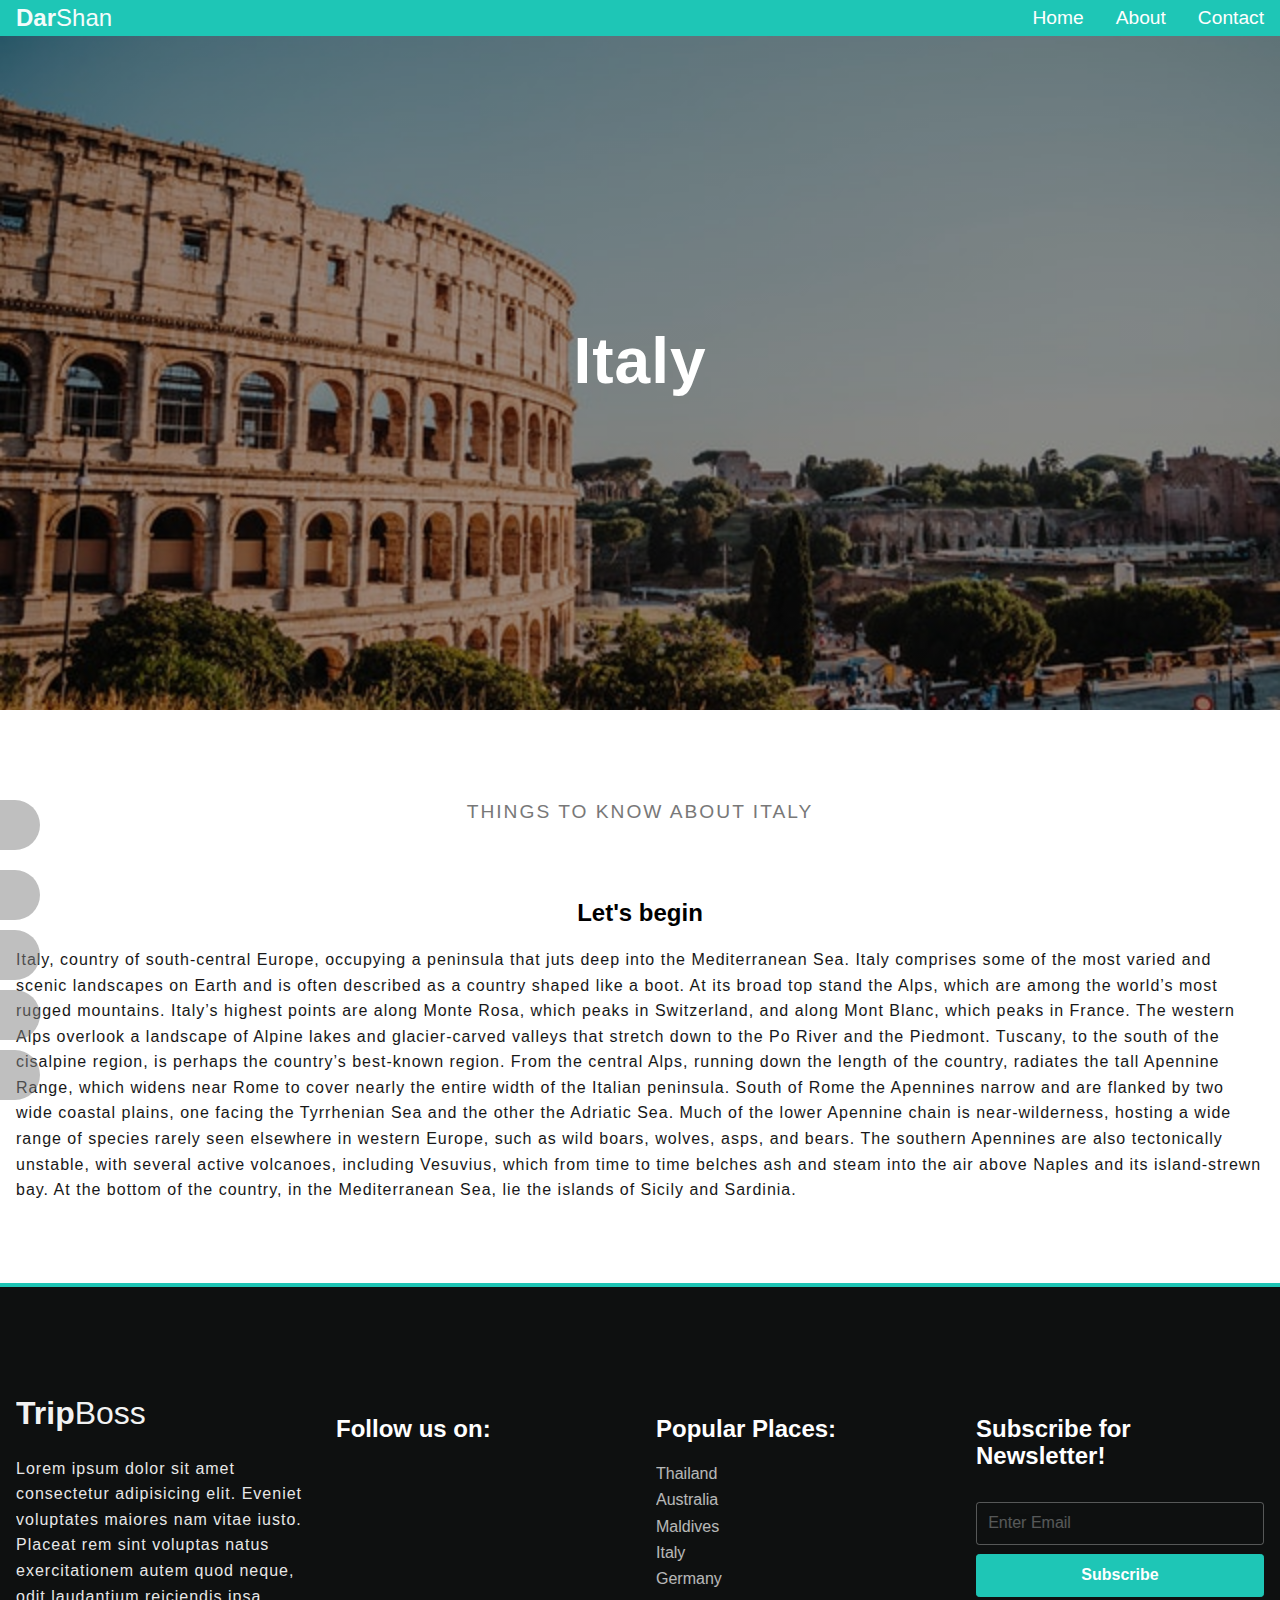
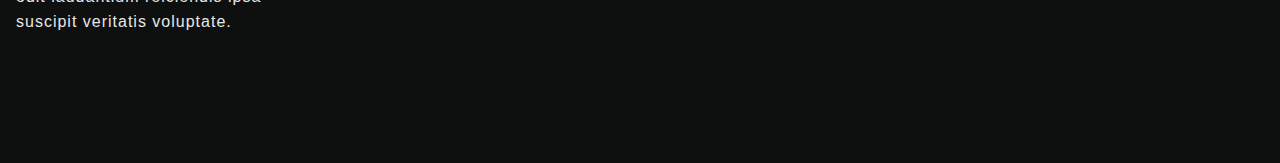
<file: italy.html>
<!DOCTYPE html>
<html>
    <head>
        <meta charset="utf-8">
        <meta http-equiv="X-UA-Compatible" content="IE=edge">
        <title>Trip Page</title>
        <meta name="description" content="">
        <meta name="viewport" content="width=device-width, initial-scale=1">
        <link rel="stylesheet" href="https://cdnjs.cloudflare.com/ajax/libs/font-awesome/5.15.3/css/all.min.css" integrity="sha512-iBBXm8fW90+nuLcSKlbmrPcLa0OT92xO1BIsZ+ywDWZCvqsWgccV3gFoRBv0z+8dLJgyAHIhR35VZc2oM/gI1w==" crossorigin="anonymous" referrerpolicy="no-referrer" />
        <link rel = "stylesheet" href = "utility.css">
        <link rel = "stylesheet" href = "style.css">
        <link rel = "stylesheet" href = "responsive.css">
        <link rel = "stylesheet" href = "normalize.css">

    </head>
    <body>
       
        <nav class = "navbar">
            <div class = "container flex">
                <a href = "index.html" class = "site-brand"> 
                    Dar<span>Shan</span>
                </a>

                <button type = "button" id = "navbar-show-btn" class = "flex">
                    <i class = "fas fa-bars"></i>
                </button>
                <div id = "navbar-collapse">
                    <button type = "button" id = "navbar-close-btn" class = "flex">
                        <i class = "fas fa-times"></i>
                    </button>
                    <ul class = "navbar-nav">
                        <li class = "nav-item">
                            <a href = "index.html" class = "nav-link">Home</a>
                        </li>
                        <li class = "nav-item">
                            <a href = "about.html" class = "nav-link">About</a>
                        </li>
                        <li class = "nav-item">
                            <a href = "contact.html" class = "nav-link">Contact</a>
                        </li>
                    </ul>
                </div>
            </div>
        </nav>

        <header5 class = "flex">
            <div class = "container">
                <div class = "header-title">
                    <h1>Italy</h1>
                    <p>
                        <br></p>
                </div>   
            </div>
        </header5>


        


       <section id = "about" class = "py-4">
            <div class = "container">
                <div class = "title-wrap">
                    <span class = "sm-title">things to know about Italy</span>
                   
                </div>
                      <center><h2>Let's begin</h2></center>
                        <p class = "text">Italy, country of south-central Europe, occupying a peninsula that juts deep into the Mediterranean Sea. Italy comprises some of the most varied and scenic landscapes on Earth and is often described as a country shaped like a boot. At its broad top stand the Alps, which are among the world’s most rugged mountains. Italy’s highest points are along Monte Rosa, which peaks in Switzerland, and along Mont Blanc, which peaks in France. The western Alps overlook a landscape of Alpine lakes and glacier-carved valleys that stretch down to the Po River and the Piedmont. Tuscany, to the south of the cisalpine region, is perhaps the country’s best-known region. From the central Alps, running down the length of the country, radiates the tall Apennine Range, which widens near Rome to cover nearly the entire width of the Italian peninsula. South of Rome the Apennines narrow and are flanked by two wide coastal plains, one facing the Tyrrhenian Sea and the other the Adriatic Sea. Much of the lower Apennine chain is near-wilderness, hosting a wide range of species rarely seen elsewhere in western Europe, such as wild boars, wolves, asps, and bears. The southern Apennines are also tectonically unstable, with several active volcanoes, including Vesuvius, which from time to time belches ash and steam into the air above Naples and its island-strewn bay. At the bottom of the country, in the Mediterranean Sea, lie the islands of Sicily and Sardinia.
                        </p>
                    </div>
                </div>
            </div>
        </section>
       
       
        <div class="sidehoverbar">
            <a href="brazil.html" class="brazil5">
            Brazil
                <i class="fa fa-bookmark"></i>
            </a>
             
            <a href="australia.html" class="australia5">
                Australia
                <i class="fa fa-bookmark"></i>
            </a>
             
            <a href="germany.html" class="germany5">
               Germany
                <i class="fa fa-bookmark"></i>
            </a>
             
            <a href="thailand.html" class="thailand5">
                Thailand
                <i class="fa fa-bookmark"></i>
            </a>
             
            <a href="maldives.html" class="maldives5">
                Maldives
                <i class="fa fa-bookmark"></i>
            </a>
        </div>


        <footer class = "py-4">
            <div class = "container footer-row">
                <div class = "footer-item">
                    <a href = "index.html" class = "site-brand">
                        Trip<span>Boss</span>
                    </a>
                    <p class = "text">Lorem ipsum dolor sit amet consectetur adipisicing elit. Eveniet voluptates maiores nam vitae iusto. Placeat rem sint voluptas natus exercitationem autem quod neque, odit laudantium reiciendis ipsa suscipit veritatis voluptate.</p>
                </div>

                <div class = "footer-item">
                    <h2>Follow us on: </h2>
                    <ul class = "social-links">
                        <li>
                            <a href = "#">
                                <i class = "fab fa-facebook-f"></i>
                            </a>
                        </li>
                        <li>
                            <a href = "#">
                                <i class = "fab fa-instagram"></i>
                            </a>
                        </li>
                        <li>
                            <a href = "#">
                                <i class = "fab fa-twitter"></i>
                            </a>
                        </li>
                        <li>
                            <a href = "#">
                                <i class = "fab fa-pinterest"></i>
                            </a>
                        </li>
                        <li>
                            <a href = "#">
                                <i class = "fab fa-google-plus"></i>
                            </a>
                        </li>
                    </ul>
                </div>

                <div class = "footer-item">
                    <h2>Popular Places:</h2>
                    <ul>
                        <li><a href = "thailand.html">Thailand</a></li>
                        <li><a href = "australia.html">Australia</a></li>
                        <li><a href = "maldives.html">Maldives</a></li>
                        <li><a href = "italy.html">Italy</a></li>
                        <li><a href = "germany.html">Germany</a></li>
                    </ul>
                </div>

                <div class = "subscribe-form footer-item">
                    <h2>Subscribe for Newsletter!</h2>
                    <form class = "flex">
                        <input type = "email" placeholder="Enter Email" class = "form-control">
                        <input type = "submit" class = "btn" onclick="myFunction()" value = "Subscribe">
                    </form>
                </div>
            </div>
        </footer>
       

        <script src = "script.js"></script>
            
     
    </body>
</html>
</file>
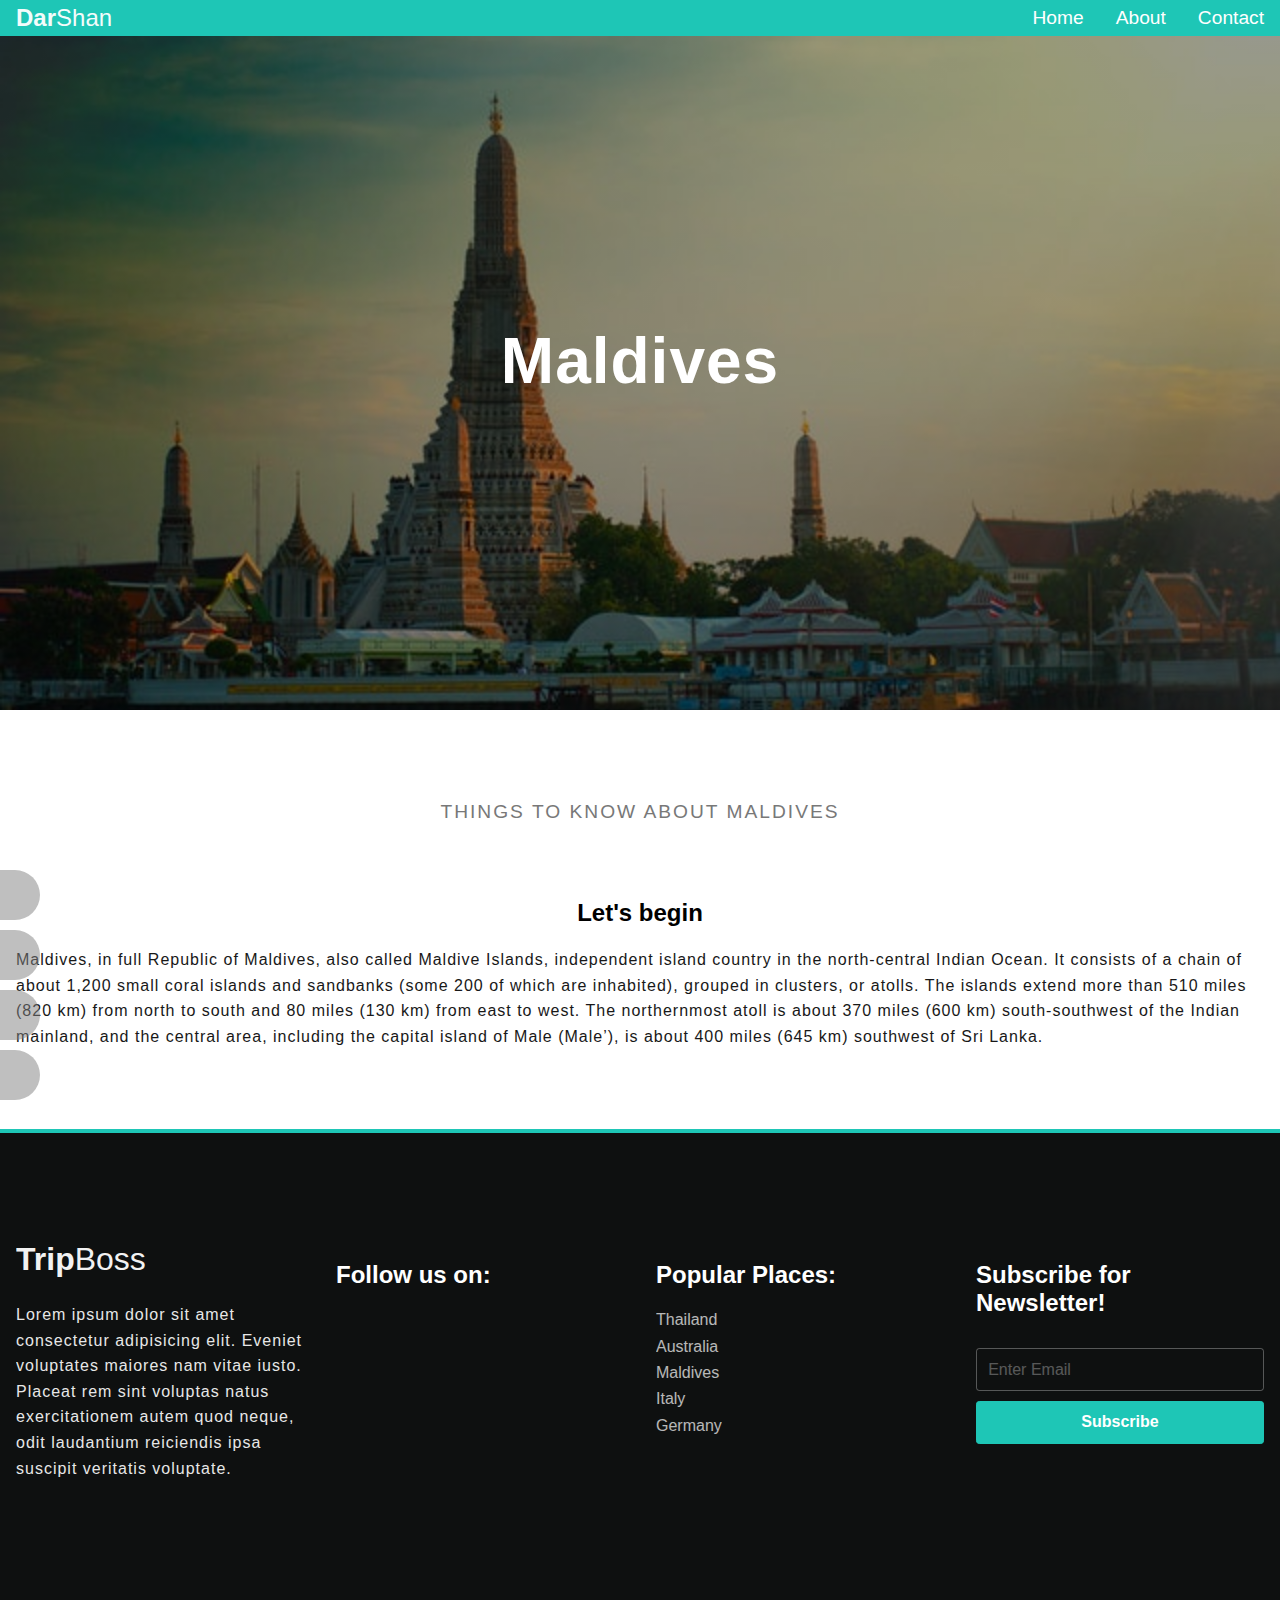
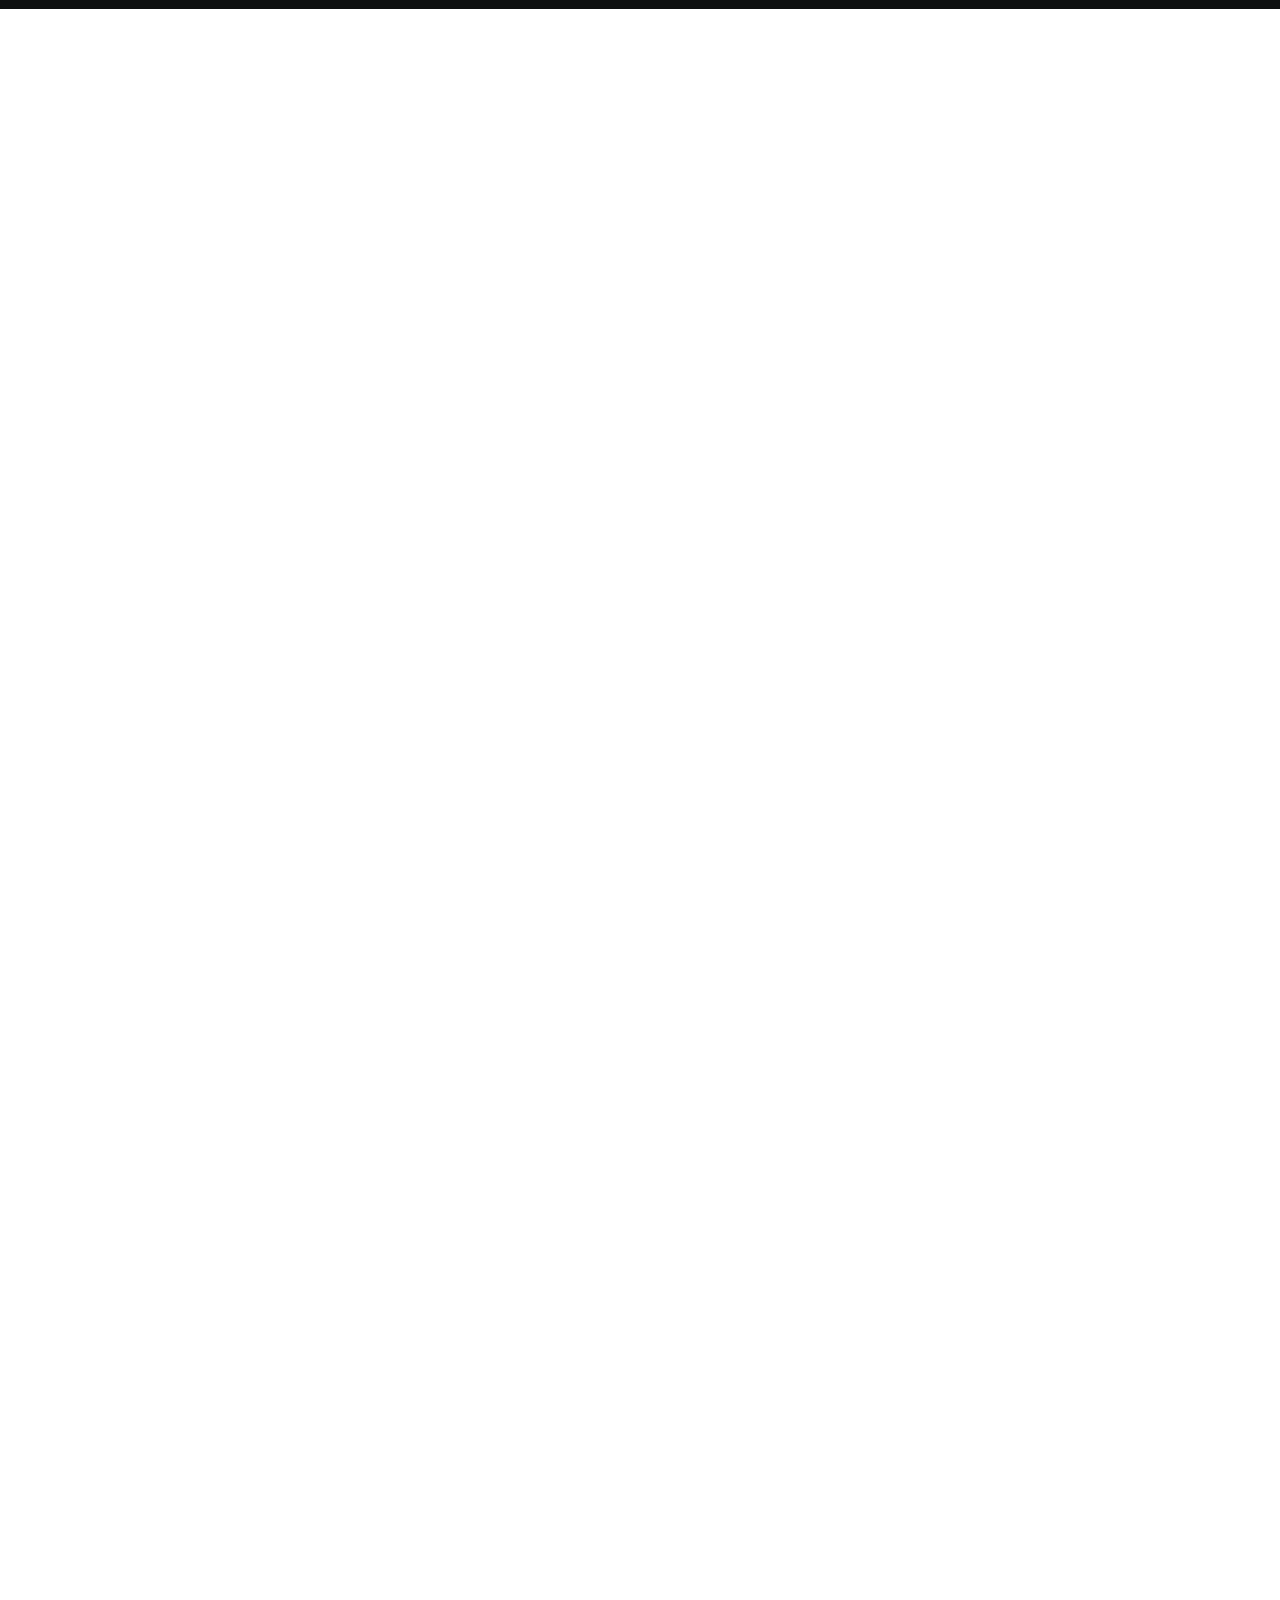
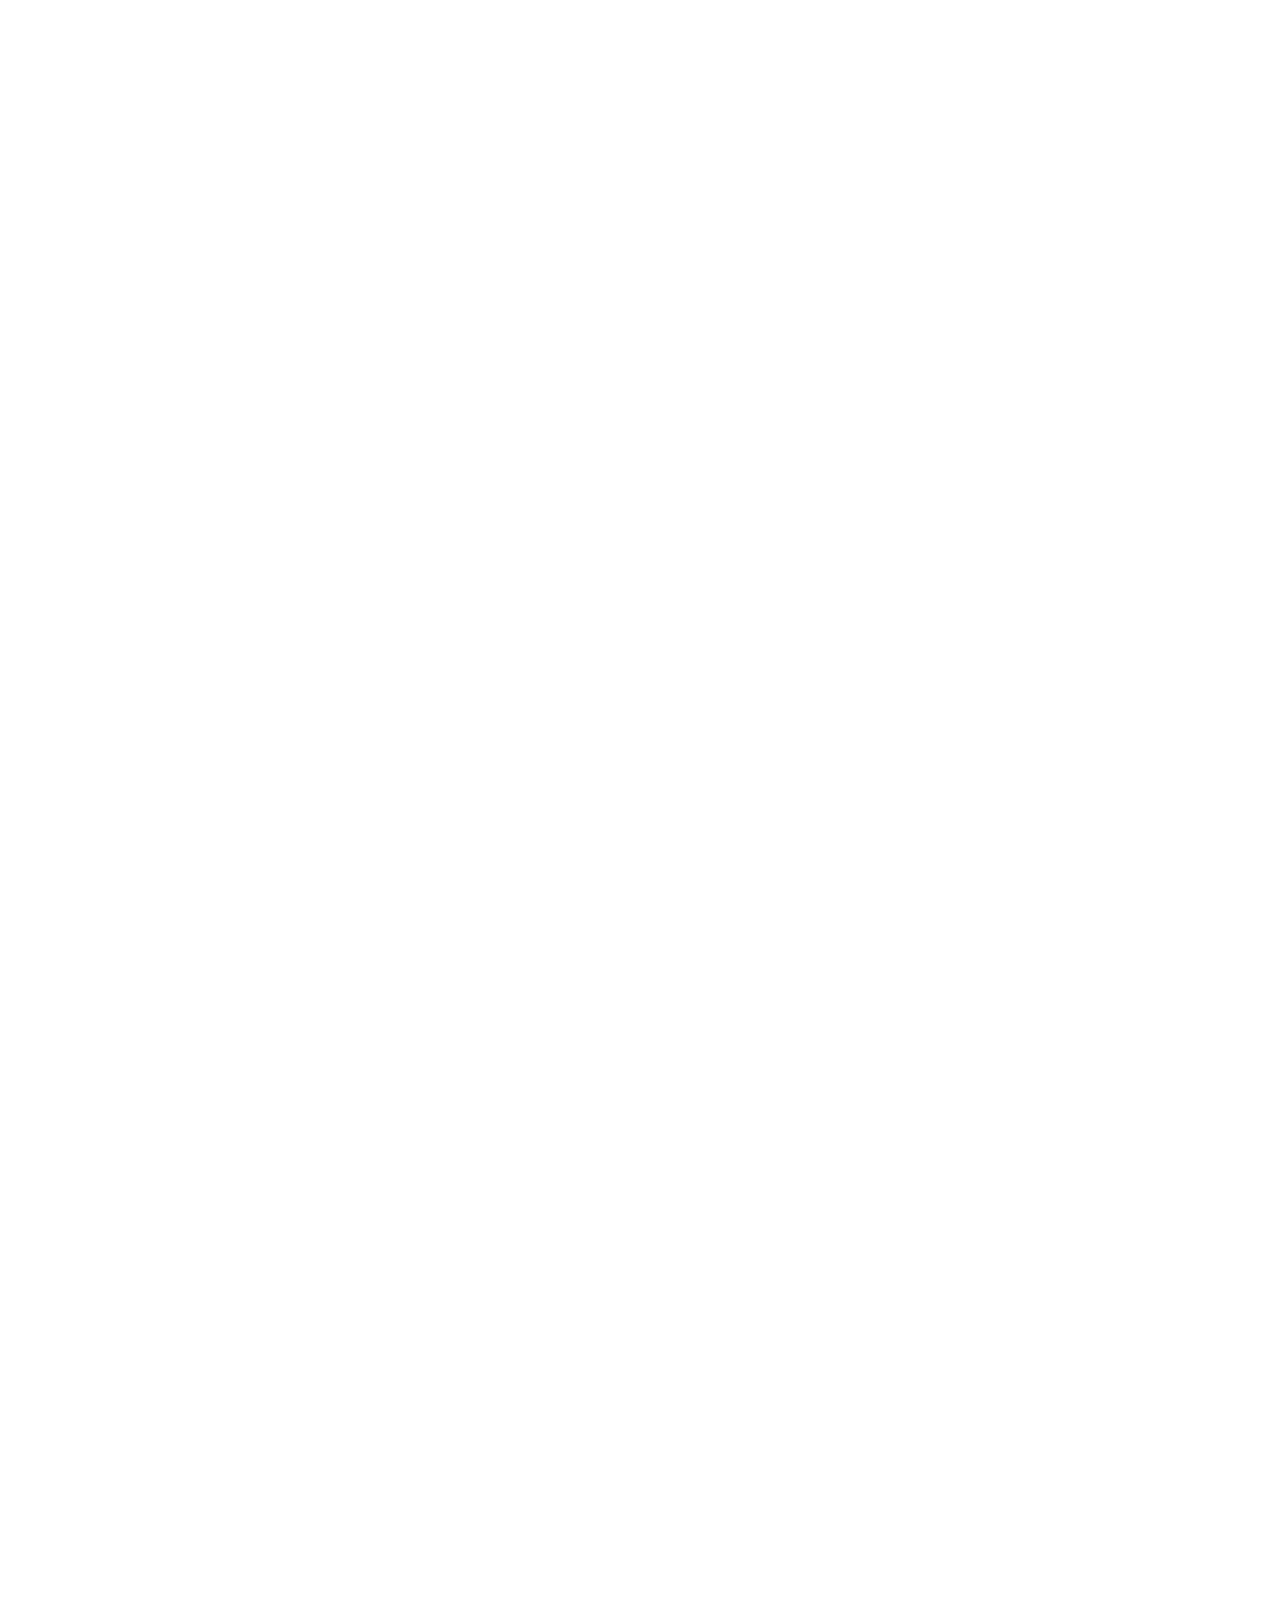
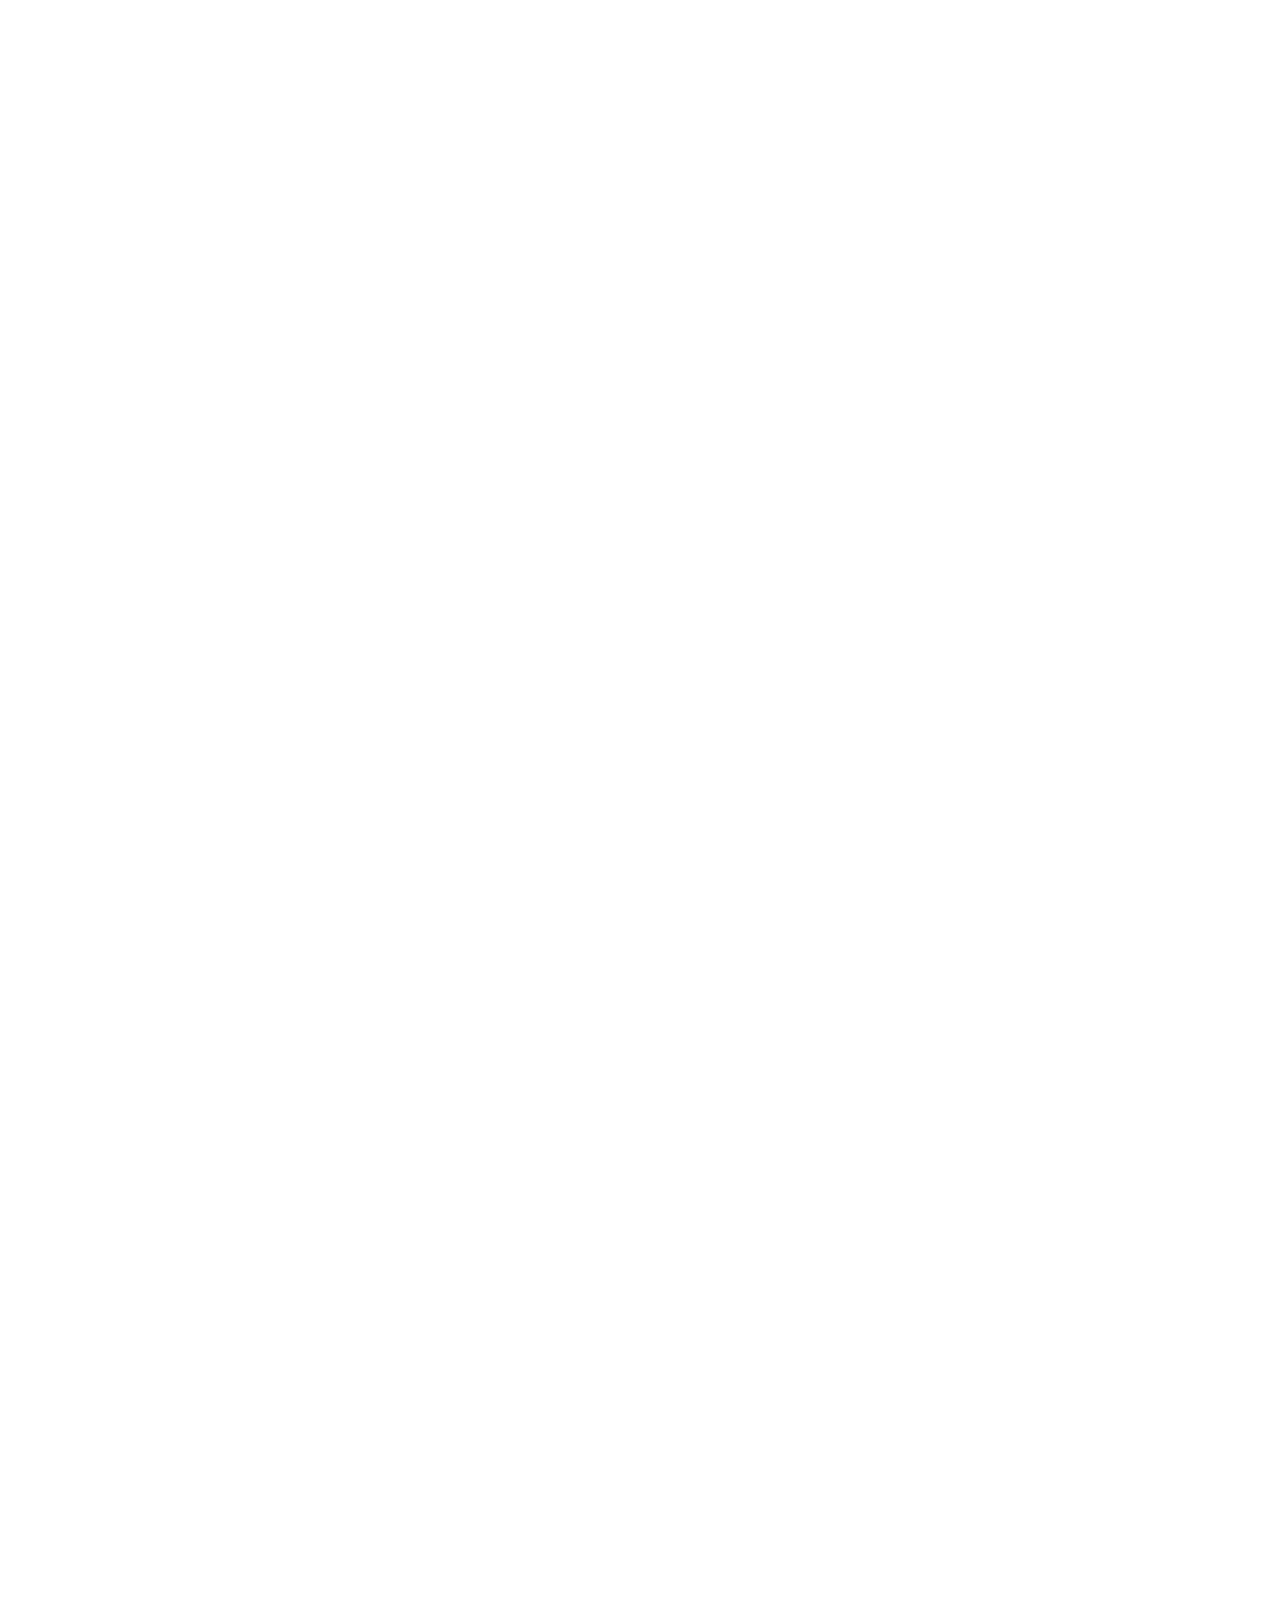
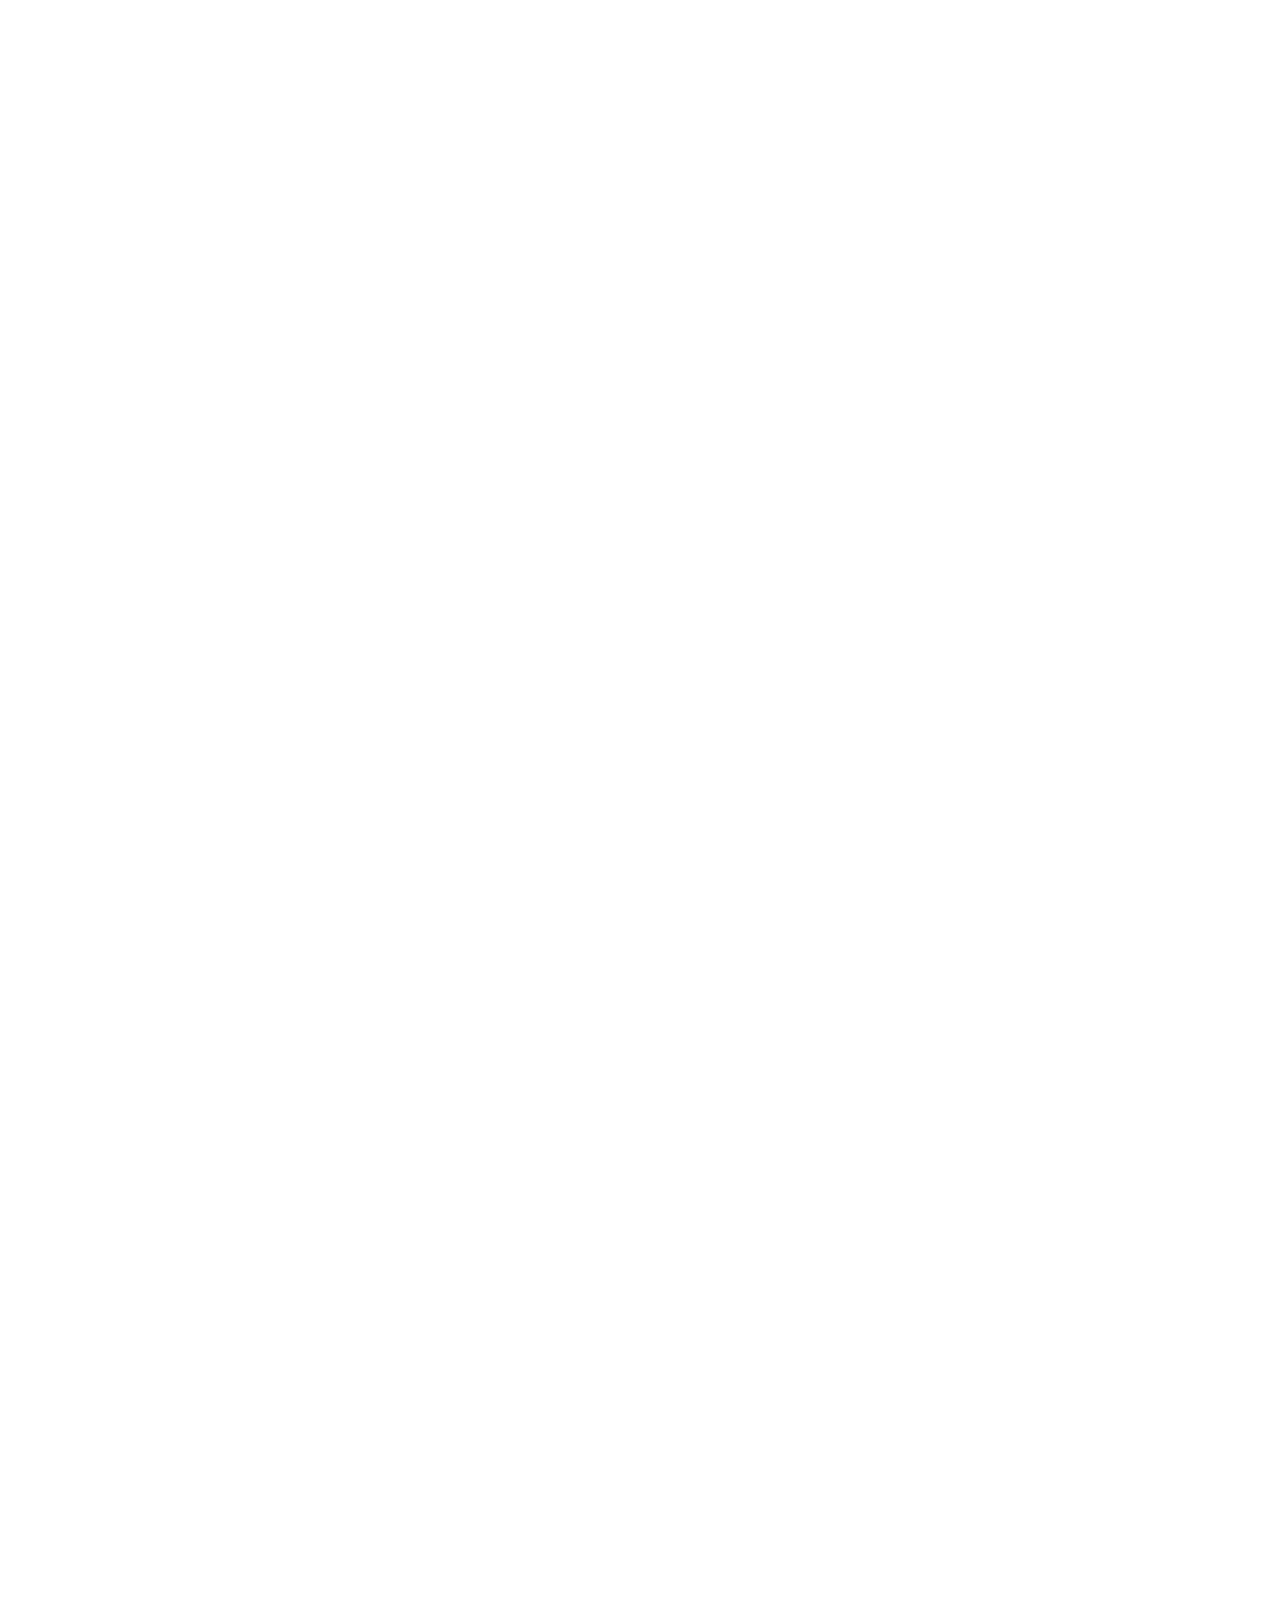
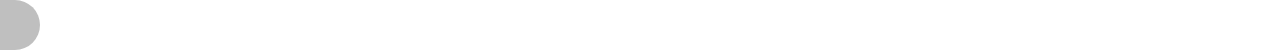
<file: maldives.html>
<!DOCTYPE html>
<html>
    <head>
        <meta charset="utf-8">
        <meta http-equiv="X-UA-Compatible" content="IE=edge">
        <title>Trip Page</title>
        <meta name="description" content="">
        <meta name="viewport" content="width=device-width, initial-scale=1">
        <link rel="stylesheet" href="https://cdnjs.cloudflare.com/ajax/libs/font-awesome/5.15.3/css/all.min.css" integrity="sha512-iBBXm8fW90+nuLcSKlbmrPcLa0OT92xO1BIsZ+ywDWZCvqsWgccV3gFoRBv0z+8dLJgyAHIhR35VZc2oM/gI1w==" crossorigin="anonymous" referrerpolicy="no-referrer" />
        <link rel = "stylesheet" href = "utility.css">
        <link rel = "stylesheet" href = "style.css">
        <link rel = "stylesheet" href = "responsive.css">
        <link rel = "stylesheet" href = "normalize.css">

    </head>
    <body>
       
        <nav class = "navbar">
            <div class = "container flex">
                <a href = "index.html" class = "site-brand"> 
                    Dar<span>Shan</span>
                </a>

                <button type = "button" id = "navbar-show-btn" class = "flex">
                    <i class = "fas fa-bars"></i>
                </button>
                <div id = "navbar-collapse">
                    <button type = "button" id = "navbar-close-btn" class = "flex">
                        <i class = "fas fa-times"></i>
                    </button>

                    <ul class = "navbar-nav">
                        <li class = "nav-item">
                            <a href = "index.html" class = "nav-link">Home</a>
                        </li>
                        <li class = "nav-item">
                            <a href = "about.html" class = "nav-link">About</a>
                        </li>
                        <li class = "nav-item">
                            <a href = "contact.html" class = "nav-link">Contact</a>
                        </li>
                    </ul>
                </div>
            </div>
        </nav>

        <header4 class = "flex">
            <div class = "container">
                <div class = "header-title">
                    <h1>Maldives</h1>
                    <p>
                        <br></p>
                </div>   
            </div>
        </header4>


        


       <section id = "about" class = "py-4">
            <div class = "container">
                <div class = "title-wrap">
                    <span class = "sm-title">things to know about Maldives</span>
                   
                </div>
                      <center><h2>Let's begin</h2></center>
                        <p class = "text">Maldives, in full Republic of Maldives, also called Maldive Islands, independent island country in the north-central Indian Ocean. It consists of a chain of about 1,200 small coral islands and sandbanks (some 200 of which are inhabited), grouped in clusters, or atolls. The islands extend more than 510 miles (820 km) from north to south and 80 miles (130 km) from east to west. The northernmost atoll is about 370 miles (600 km) south-southwest of the Indian mainland, and the central area, including the capital island of Male (Male’), is about 400 miles (645 km) southwest of Sri Lanka.
                        </p>
                    </div>
                </div>
            </div>
        </section>
       
       
        <div class="sidehoverbar">
            <a href="brazil.html" class="brazil6">
            Brazil
                <i class="fa fa-bookmark"></i>
            </a>
             
            <a href="australia.html" class="australia6">
                Australia
                <i class="fa fa-bookmark"></i>
            </a>
             
            <a href="germany.html" class="germany6">
                Germany
                <i class="fa fa-bookmark"></i>
            </a>
             
            <a href="thailand.html" class="thailand6">
                Thailand
                <i class="fa fa-bookmark"></i>
            </a>
             
            <a href="italy.html" class="italy6">
               Italy
                <i class="fa fa-bookmark"></i>
            </a>
        </div>


        <footer class = "py-4">
            <div class = "container footer-row">
                <div class = "footer-item">
                    <a href = "index.html" class = "site-brand">
                        Trip<span>Boss</span>
                    </a>
                    <p class = "text">Lorem ipsum dolor sit amet consectetur adipisicing elit. Eveniet voluptates maiores nam vitae iusto. Placeat rem sint voluptas natus exercitationem autem quod neque, odit laudantium reiciendis ipsa suscipit veritatis voluptate.</p>
                </div>

                <div class = "footer-item">
                    <h2>Follow us on: </h2>
                    <ul class = "social-links">
                        <li>
                            <a href = "#">
                                <i class = "fab fa-facebook-f"></i>
                            </a>
                        </li>
                        <li>
                            <a href = "#">
                                <i class = "fab fa-instagram"></i>
                            </a>
                        </li>
                        <li>
                            <a href = "#">
                                <i class = "fab fa-twitter"></i>
                            </a>
                        </li>
                        <li>
                            <a href = "#">
                                <i class = "fab fa-pinterest"></i>
                            </a>
                        </li>
                        <li>
                            <a href = "#">
                                <i class = "fab fa-google-plus"></i>
                            </a>
                        </li>
                    </ul>
                </div>

                <div class = "footer-item">
                    <h2>Popular Places:</h2>
                    <ul>
                        <li><a href = "thailand.html">Thailand</a></li>
                        <li><a href = "australia.html">Australia</a></li>
                        <li><a href = "maldives.html">Maldives</a></li>
                        <li><a href = "italy.html">Italy</a></li>
                        <li><a href = "germany.html">Germany</a></li>
                    </ul>
                </div>

                <div class = "subscribe-form footer-item">
                    <h2>Subscribe for Newsletter!</h2>
                    <form class = "flex">
                        <input type = "email" placeholder="Enter Email" class = "form-control">
                        <input type = "submit" class = "btn" onclick="myFunction()" value = "Subscribe">
                    </form>
                </div>
            </div>
        </footer>
       
        <script src = "script.js"></script>
     
            
     
    </body>
</html>
</file>
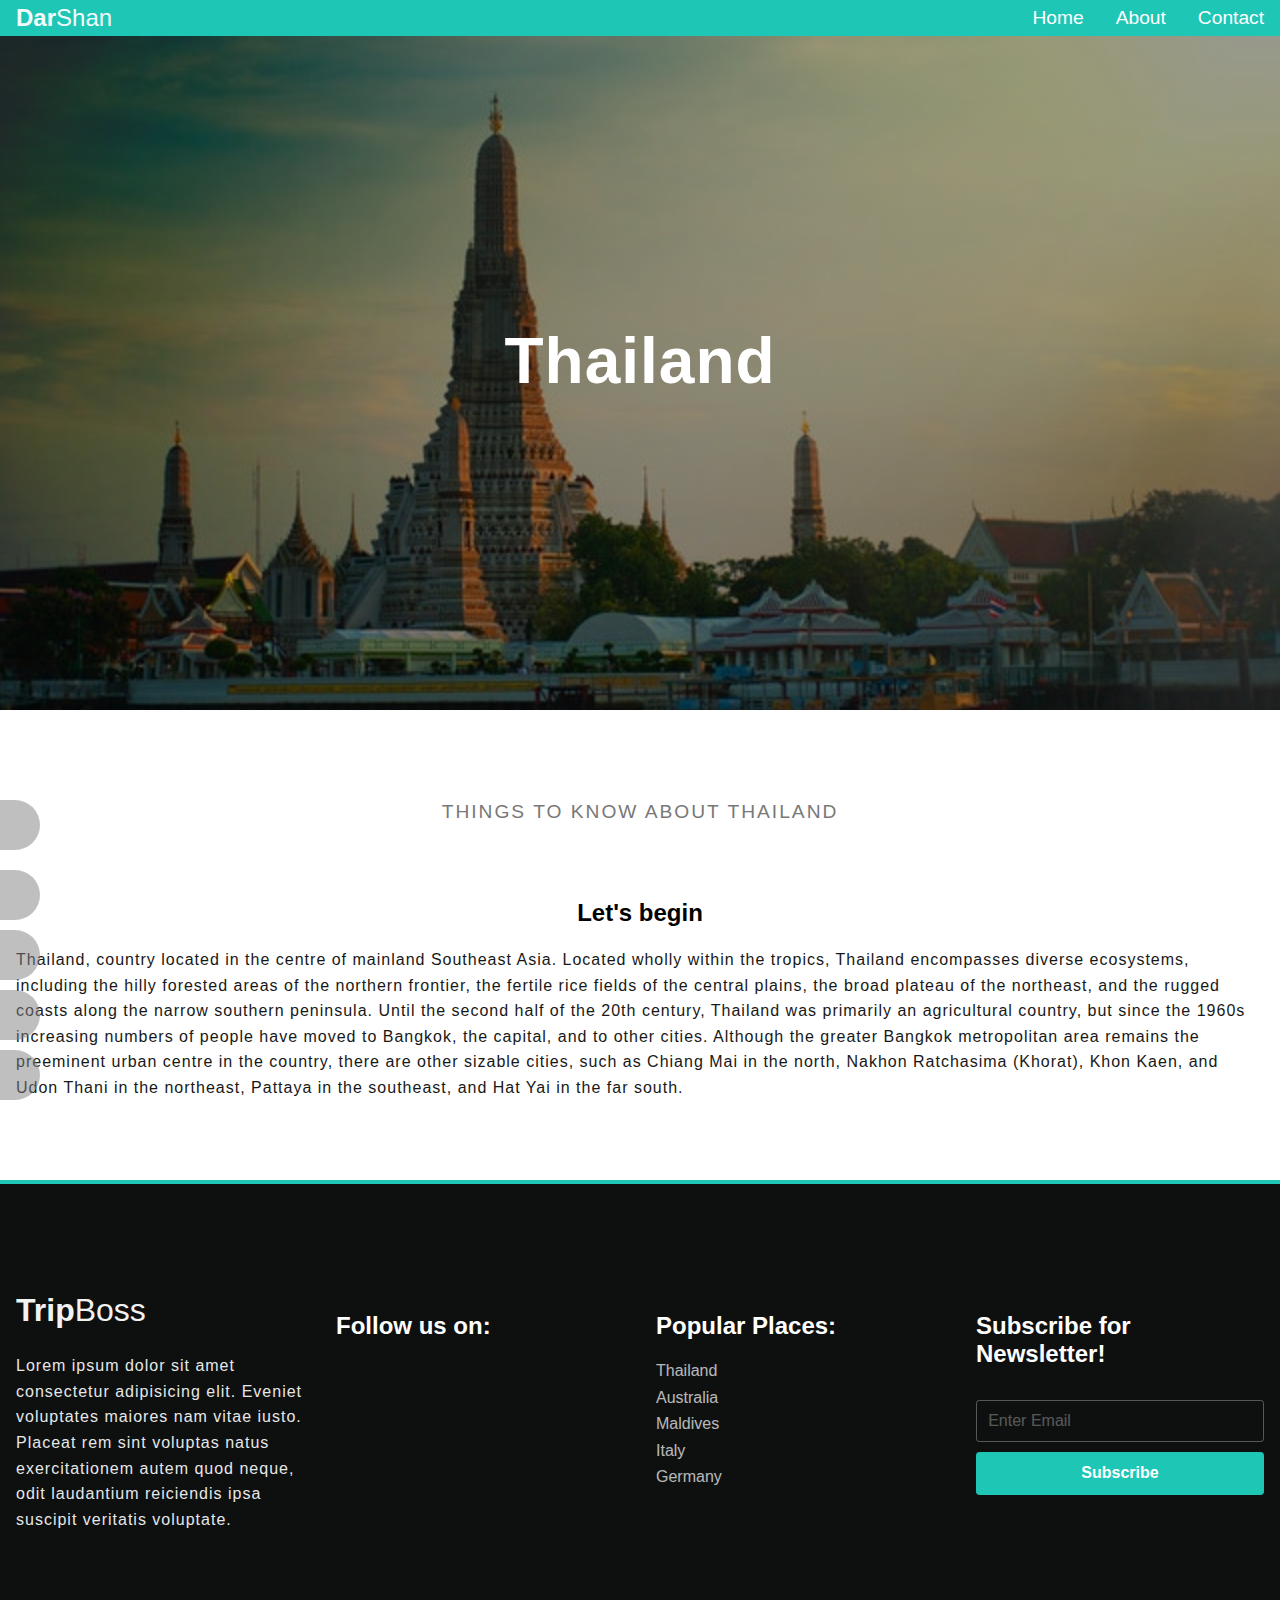
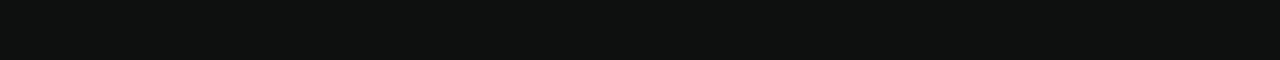
<file: thailand.html>
<!DOCTYPE html>
<html>
    <head>
        <meta charset="utf-8">
        <meta http-equiv="X-UA-Compatible" content="IE=edge">
        <title>Trip Page</title>
        <meta name="description" content="">
        <meta name="viewport" content="width=device-width, initial-scale=1">
        <link rel="stylesheet" href="https://cdnjs.cloudflare.com/ajax/libs/font-awesome/5.15.3/css/all.min.css" integrity="sha512-iBBXm8fW90+nuLcSKlbmrPcLa0OT92xO1BIsZ+ywDWZCvqsWgccV3gFoRBv0z+8dLJgyAHIhR35VZc2oM/gI1w==" crossorigin="anonymous" referrerpolicy="no-referrer" />
        <link rel = "stylesheet" href = "utility.css">
        <link rel = "stylesheet" href = "style.css">
        <link rel = "stylesheet" href = "responsive.css">
        <link rel = "stylesheet" href = "normalize.css">

    </head>
    <body>
       
        <nav class = "navbar">
            <div class = "container flex">
                <a href = "index.html" class = "site-brand"> 
                    Dar<span>Shan</span>
                </a>

                <button type = "button" id = "navbar-show-btn" class = "flex">
                    <i class = "fas fa-bars"></i>
                </button>
                <div id = "navbar-collapse">
                    <button type = "button" id = "navbar-close-btn" class = "flex">
                        <i class = "fas fa-times"></i>
                    </button>
                    <ul class = "navbar-nav">
                        <li class = "nav-item">
                            <a href = "index.html" class = "nav-link">Home</a>
                        </li>
                        <li class = "nav-item">
                            <a href = "about.html" class = "nav-link">About</a>
                        </li>
                        <li class = "nav-item">
                            <a href = "contact.html" class = "nav-link">Contact</a>
                        </li>
                    </ul>
                </div>
            </div>
        </nav>

        <header4 class = "flex">
            <div class = "container">
                <div class = "header-title">
                    <h1>Thailand</h1>
                    <p>
                        <br></p>
                </div>   
            </div>
        </header4>


        


       <section id = "about" class = "py-4">
            <div class = "container">
                <div class = "title-wrap">
                    <span class = "sm-title">things to know about Thailand</span>
                   
                </div>
                      <center><h2>Let's begin</h2></center>
                        <p class = "text">Thailand, country located in the centre of mainland Southeast Asia. Located wholly within the tropics, Thailand encompasses diverse ecosystems, including the hilly forested areas of the northern frontier, the fertile rice fields of the central plains, the broad plateau of the northeast, and the rugged coasts along the narrow southern peninsula. Until the second half of the 20th century, Thailand was primarily an agricultural country, but since the 1960s increasing numbers of people have moved to Bangkok, the capital, and to other cities. Although the greater Bangkok metropolitan area remains the preeminent urban centre in the country, there are other sizable cities, such as Chiang Mai in the north, Nakhon Ratchasima (Khorat), Khon Kaen, and Udon Thani in the northeast, Pattaya in the southeast, and Hat Yai in the far south.
                        </p>
                    </div>
                </div>
            </div>
        </section>
       
       
        <div class="sidehoverbar">
            <a href="brazil.html" class="brazil4">
            Brazil
                <i class="fa fa-bookmark"></i>
            </a>
             
            <a href="australia.html" class="australia4">
                Australia
                <i class="fa fa-bookmark"></i>
            </a>
             
            <a href="germany.html" class="germany4">
                Germany
                <i class="fa fa-bookmark"></i>
            </a>
             
            <a href="italy.html" class="italy4">
                Italy
                <i class="fa fa-bookmark"></i>
            </a>
             
            <a href="maldives.html" class="maldives4">
                Maldives
                <i class="fa fa-bookmark"></i>
            </a>
        </div>


        <footer class = "py-4">
            <div class = "container footer-row">
                <div class = "footer-item">
                    <a href = "index.html" class = "site-brand">
                        Trip<span>Boss</span>
                    </a>
                    <p class = "text">Lorem ipsum dolor sit amet consectetur adipisicing elit. Eveniet voluptates maiores nam vitae iusto. Placeat rem sint voluptas natus exercitationem autem quod neque, odit laudantium reiciendis ipsa suscipit veritatis voluptate.</p>
                </div>

                <div class = "footer-item">
                    <h2>Follow us on: </h2>
                    <ul class = "social-links">
                        <li>
                            <a href = "#">
                                <i class = "fab fa-facebook-f"></i>
                            </a>
                        </li>
                        <li>
                            <a href = "#">
                                <i class = "fab fa-instagram"></i>
                            </a>
                        </li>
                        <li>
                            <a href = "#">
                                <i class = "fab fa-twitter"></i>
                            </a>
                        </li>
                        <li>
                            <a href = "#">
                                <i class = "fab fa-pinterest"></i>
                            </a>
                        </li>
                        <li>
                            <a href = "#">
                                <i class = "fab fa-google-plus"></i>
                            </a>
                        </li>
                    </ul>
                </div>

                <div class = "footer-item">
                    <h2>Popular Places:</h2>
                    <ul>
                        <li><a href = "thailand.html">Thailand</a></li>
                        <li><a href = "australia.html">Australia</a></li>
                        <li><a href = "maldives.html">Maldives</a></li>
                        <li><a href = "italy.html">Italy</a></li>
                        <li><a href = "germany.html">Germany</a></li>
                    </ul>
                </div>

                <div class = "subscribe-form footer-item">
                    <h2>Subscribe for Newsletter!</h2>
                    <form class = "flex">
                        <input type = "email" placeholder="Enter Email" class = "form-control">
                        <input type = "submit" class = "btn" value = "Subscribe">
                    </form>
                </div>
            </div>
        </footer>
       

     
            
     
    </body>
</html>
</file>
<file: utility.css>
html, body{
    font-family: 'Open Sans', sans-serif;
}
h1, h2, h3, h4, h5, h6{
    font-family: 'Raleway', sans-serif;
}
a{
    color: var(--dark);
    text-decoration: none;
}
ul{
    list-style-type: none;
}
button, input[type = "submit"]{
    font-size: 1rem;
    cursor: pointer;
    font-family: 'Raleway', sans-serif;
}
.container{
    max-width: 1320px;
    padding: 0 1rem;
    margin: 0 auto;
}
.flex{
    display: -webkit-box;
    display: -ms-flexbox;
    display: flex;
    -webkit-box-align: center;
        -ms-flex-align: center;
            align-items: center;
    -webkit-box-pack: center;
        -ms-flex-pack: center;
            justify-content: center;
}
.text{
    font-weight: 400;
    opacity: 0.9;
    line-height: 1.6;
    letter-spacing: 1px;
}
.form-control{
    width: 100%;
    margin: 0.6rem 0;
    max-width: 500px;
    border: 1px solid #fff;
    border-radius: 0.2rem;
    padding: 0.7rem;
    font-size: 1rem;
    font-family: 'Raleway', sans-serif;
    color: #fff;
    background-color: transparent;
    -webkit-box-sizing: border-box;
            box-sizing: border-box;
}
.btn{
    padding: 0.7rem 2.4rem;
    border-radius: 0.2rem;
    font-weight: 600;
    background-color: var(--green);
    color: #fff;
    border: 1px solid var(--green);
}
.btn:hover{
    opacity: 0.9;
    -webkit-transition: var(--trans);
    -o-transition: var(--trans);
    transition: var(--trans);
}

/* css stop transition and animation */
.resize-animation-stopper *{
    -webkit-animation: none!important;
            animation: none!important;
    -webkit-transition: none!important;
    -o-transition: none!important;
    transition: none!important;
}

.py-4{
    padding: 4rem 0;
}
img{
    width: 100%;
    display: block;
}
.title-wrap{
    text-align: center;
    padding: 1.4rem 0;
    margin-bottom: 2rem;
    letter-spacing: 2px;
    text-transform: uppercase;
}
.lg-title{
    font-size: 1.8rem;
}
.sm-title{
    display: block;
    color: #787878;
    font-weight: 300;
    font-size: 1.2rem;
    padding-bottom: 1rem;
    max-width: 450px;
    margin-right: auto;
    margin-left: auto;
    line-height: 1.7;
}
.my-2{
    margin: 2rem 0;
}
.shadow:hover{
    -webkit-box-shadow: 0px 0px 18px -4px rgba(109, 109, 109, 0.64);
            box-shadow: 0px 0px 18px -4px rgba(109, 109, 109, 0.64);
}
</file>
<file: style.css>
:root{
    --green: #1ec6b6;
    --light-grey: #f7f7f7;
    --dark: #0e1010;
    --trans: all 0.3s ease-in-out;
}
.navbar{
    position: fixed;
    top: 0;
    width: 100%;
    background-color: #1ec6b6;
    padding: 0.25rem 0;
    z-index: 999;
}
.navbar .container{
            justify-content: space-between;
}
.site-brand{
    color: #fff;
    font-size: 1.5rem;
    font-family: 'Raleway', sans-serif;
    font-weight: 600;
    opacity: 0.95;
}
.site-brand span{
    font-weight: 100;
}
#navbar-show-btn{
    background: transparent;
    color: #fff;
    font-size: 1.5rem;
    opacity: 0.9;
    transition: var(--trans);
    border: none;
}
#navbar-show-btn:hover{
    opacity: 1;
}


#navbar-collapse{
    background-color: var(--green);
    position: fixed;
    top: 0;
    right: 0;
    width: 300px;
    height: 100%;
    padding: 2rem;
            transform: translateX(100%);
    transition: var(--trans);
}
.navbar-collapse-rmw{
            transform: translateX(0)!important;
}
#navbar-close-btn{
    background: none;
    color: #fff;
    width: 35px;
    height: 35px;
    border-radius: 0.2rem;
    font-size: 2rem;
    transition: var(--trans);
    position: absolute;
    right: 1rem;
    top: 2rem;
    border: none;
}
#navbar-close-btn:hover{
    background-color: #fff;
    color: var(--green);
}
.navbar-nav{
    margin-top: 5rem;
}
.nav-item{
    margin: 1.6rem 0;
}
.nav-link{
    color: #fff;
    font-size: 1.2rem;
    transition: var(--trans);
}
.nav-link:hover{
    opacity: 0.8;
}


header{
    min-height: 70vh;
    padding-top: 5rem;
    background: linear-gradient(rgba(0, 0, 0, 0.4), rgba(0, 0, 0, 0.4)), url(header-bg.jpg) center/cover no-repeat;
            flex-direction: column;
    color: #fff;
    text-align: center;
}
.header-title h1{
    font-size: 1.5rem;
    letter-spacing: 1px;
}
.header-title p{
    margin: 1.8rem auto;
    max-width: 700px;
    font-weight: 500;
    font-size: 1.3rem;
    line-height: 1.7;
}



.header-form{
    background: rgba(0, 0, 0, 0.5);
    padding: 1rem;
    border-radius: 0.2rem;
}
.header-form h3{
    font-size: 1rem;
}
.header-form form{
            flex-direction: column;
    margin-top: 1rem;
}
.header-form form .form-control{
            box-shadow: 2px 4px 4px rgba(0, 0, 0, 0.4);
}
.header-form input[type = "date"]{
    text-transform: uppercase;
}
.header-form input:not([type = "submit"])::placeholder{
    color: #fff;
}
.header-form input:not([type = "submit"])::-moz-placeholder{
    color: #fff;
}
.header-form input:not([type = "submit"]):-ms-input-placeholder{
    color: #fff;
}
.header-form input:not([type = "submit"])::-ms-input-placeholder{
    color: #fff;
}
.header-form input:not([type = "submit"])::placeholder{
    color: #fff;
}
.header-form .btn{
    margin-top: 0.8rem;
}

.navbar-cng{
    background-color: #fff;
            box-shadow: 0px 4px 5px 0px rgba(48, 48, 48, 0.2);
    transition: var(--trans);
}
.navbar-cng .site-brand{
    color: var(--dark);
}
.navbar-cng .site-brand span{
    color: var(--green);
}
.navbar-cng #navbar-show-btn{
    color: var(--green);
}

/* featured */
.featured-item{
    position: relative;
    width: 100%;
    overflow: hidden;
    transition: var(--trans);
}
.featured-item::after{
    content: "";
    position: absolute;
    top: 0;
    left: 0;
    width: 100%;
    height: 100%;
    z-index: 1;
    background: linear-gradient(to bottom, transparent 0%, transparent 18%, rgba(0, 0, 0, 0.8) 99%, rgba(0, 0, 0, 0.8) 100%);
}
.featured-item-content{
    position: absolute;
    bottom: 0;
    left: 0;
    z-index: 2;
    color: #fff;
    width: 100%;
    padding: 1rem;
            transform: translateY(68%);
    transition: var(--trans);
}
.featured-item-content span{
    font-size: 1.2rem;
    display: block;
    margin-bottom: 1.2rem;
    text-transform: capitalize;
}
.featured-item-content .text{
    color: #fff;
    transition: var(--trans);
}
.featured-item:hover .featured-item-content{
            transform: translateY(0);
}

#services{
    background: linear-gradient(rgba(0, 0, 0, 0.5), rgba(0, 0, 0, 0.5)), url(services-bg.jpg) center/cover no-repeat;
}
#services *{
    color: #fff;
}
.services-item{
    text-align: center;
    padding: 2rem 0.5rem;
    margin: 2rem 0;
}
.services-icon{
    font-size: 3.2rem;
}
.services-item h3{
    margin: 1rem 0;
    font-size: 1.6rem;
}
.services-item .btn{
    margin-top: 1.6rem;
    display: inline-block;
}

#testimonials{
    background-color: var(--light-grey);
}
.test-item{
    border: 2px solid var(--light-grey);
    padding: 2rem 1rem;
    position: relative;
    background-color: #fff;
    border-radius: 0.2rem;
    margin: 2rem 0 14rem 0;
}
.test-item::after{
    content: "";
    position: absolute;
    bottom: -20px;
    left: 50%;
            transform: translateX(-50%);
    width: 0;
    height: 0;
    border-left: 20px solid transparent;
    border-right: 20px solid transparent;
    border-top: 20px solid #fff;
}
.test-item-info{
    position: absolute;
    top: 110%;
    left: 50%;
            transform: translateX(-50%);
    text-align: center;
}
.test-item-info img{
    width: 100px;
    height: 100px;
    border-radius: 100%;
    margin: 1rem;
}
.test-item-info h3{
    font-size: 1rem;
}




footer{
    background-color: var(--dark);
    color: #fff;
    text-align: center;
    position: relative;
}
footer::before{
    content: "";
    position: absolute;
    background-color: var(--green);
    height: 4px;
    top: 0;
    left: 0;
    width: 100%;
}
footer .site-brand{
    margin-bottom: 1.5rem;
    display: block;
    font-size: 2rem!important;
}
.footer-item{
    margin: 3rem 0;
}
.footer-item a{
    font-size: 1.2rem;
    color: #fff;
    transition: var(--trans);
}
.footer-item a:hover{
    color: var(--green);
}
.footer-item ul{
    padding: 0;
}
.footer-item h2{
    margin-bottom: 1.4rem;;
}
.social-links{
    display: -webkit-box;
    display: -ms-flexbox;
    display: flex;
            justify-content: center;
}
.social-links li{
    margin: 0.5rem;
}
.footer-item:nth-child(3) li{
    margin: 0.5rem 0;
}
.footer-item:nth-child(3) a{
    display: inline-block;
    font-size: 1rem;
    opacity: 0.7;
}
.subscribe-form form{
        -ms-flex-direction: column;
            flex-direction: column;
}
.subscribe-form form input{
    width: 100%;
    max-width: 300px;
}
.subscribe-form .form-control{
    border-color: rgba(255, 255, 255, 0.3);
    -webkit-transition: var(--trans);
    -o-transition: var(--trans);
    transition: var(--trans);
}
.subscribe-form .form-control:focus{
    border-color: #fff;
}
.subscribe-form form input[type = "email"]::-webkit-input-placeholder{
    color: #fff;
    opacity: 0.3;
}
.subscribe-form form input[type = "email"]::-moz-placeholder{
    color: #fff;
    opacity: 0.3;
}
.subscribe-form form input[type = "email"]:-ms-input-placeholder{
    color: #fff;
    opacity: 0.3;
}
.subscribe-form form input[type = "email"]::-ms-input-placeholder{
    color: #fff;
    opacity: 0.3;
}
.subscribe-form form input[type = "email"]::placeholder{
    color: #fff;
    opacity: 0.3;
}


#facts{
    background: linear-gradient(rgba(0, 0, 0, 0.5), rgba(0, 0, 0, 0.5)), url(images/facts-img.jpg) center/cover no-repeat;
    min-height: 70vh;
}
#facts .title-wrap{
    color: #fff;
}
#facts .sm-title{
    color: #fff;
}
.facts-item{
    color: #fff;
    text-align: center;
    padding: 2rem 0;
}
.facts-icon{
    font-size: 3.2rem;
}
.facts-info strong{
    font-size: 2rem;
    display: block;
    margin: 1rem 0;
}
.facts-info .text{
    text-transform: uppercase;
}

.contact-form .form-control{
    border: 1px solid rgba(0, 0, 0, 0.1);
    color: #000;
    display: block;
    margin: 1.6rem auto;
}
.contact-form .btn{
    display: block;
    margin: auto;
}
.contact-icon{
    background-color: var(--green);
    color: #fff;
    width: 60px;
    height: 60px;
    border-radius: 50%;
    margin: 1rem auto;
    font-size: 2rem;
}
.contact-item{
    text-align: center;
    margin: 3rem 0;
}
.contact-item div span{
    font-weight: 600;
    font-family: "Ralway", sans-serif;
    font-size: 1.2rem;
    display: block;
    margin-bottom: 1rem;
}



header1{
    min-height: 70vh;
    padding-top: 5rem;
    background: linear-gradient(rgba(0, 0, 0, 0.4), rgba(0, 0, 0, 0.4)), url(featured-reo-de-janeiro-brazil.jpg) center/cover no-repeat;
            flex-direction: column;
    color: #fff;
    text-align: center;
}
.header1-title h1{
    font-size: 2.8rem;
    letter-spacing: 2px;}

    header2{
        min-height: 70vh;
        padding-top: 5rem;
        background: linear-gradient(rgba(0, 0, 0, 0.4), rgba(0, 0, 0, 0.4)), url(featured-north-bondi-australia.jpg) center/cover no-repeat;
                flex-direction: column;
        color: #fff;
        text-align: center;
    }
    .header2-title h2{
        font-size: 2.8rem;
        letter-spacing: 2px;}


        header3{
            min-height: 70vh;
            padding-top: 5rem;
            background: linear-gradient(rgba(0, 0, 0, 0.4), rgba(0, 0, 0, 0.4)), url(featured-berlin-germany.jpg) center/cover no-repeat;
                    flex-direction: column;
            color: #fff;
            text-align: center;
        }
        .header3-title h3{
            font-size: 2.8rem;
            letter-spacing: 2px;}


            header4{
                min-height: 70vh;
    padding-top: 5rem;
    background: linear-gradient(rgba(0, 0, 0, 0.4), rgba(0, 0, 0, 0.4)), url(featured-khwaeng-wat-arun-thailand.jpg) center/cover no-repeat;
            flex-direction: column;
    color: #fff;
    text-align: center;
            }
            .header4-title h4{
                font-size: 2.8rem;
                letter-spacing: 2px;}


                header5{
                    min-height: 70vh;
                    padding-top: 5rem;
                    background: linear-gradient(rgba(0, 0, 0, 0.4), rgba(0, 0, 0, 0.4)), url(featured-rome-italy.jpg) center/cover no-repeat;
                            flex-direction: column;
                    color: #fff;
                    text-align: center;
                }
                .header5-title h5{
                    font-size: 2.8rem;
                    letter-spacing: 2px;}


                    header6{
                        min-height: 40vh;
                        padding-top: 5rem;
                        background: url(featured-khwaeng-wat-arun-thailand.jpg);
                                flex-direction: column;
                        color: #fff;
                        text-align: center;
                    }
                    .header6-title h6{
                        font-size: 2.8rem;
                        letter-spacing: 2px;}
    

    

     /* Head banner team */
     .banner {
        text-align: center;
        width: 5px;
    }
     
    
 
    /* styling sidebar */
    .sidehoverbar a {
        background-color: grey;
        position: absolute;
        font-size: 22px;
        text-decoration: none;
        Color: white;
        padding: 10px;
        border-radius: 0px 25px 25px 0px;
        left: -190px;
        transition: 0.5s;
        opacity: 0.5;
    }
 
    /* Hover effect on sidebar */
    .sidehoverbar a:hover {
        left: 0px;
        opacity: 1;
        background-color: #4CAF50;
    }
 
    /* float icons*/
    .sidehoverbar i {
        float: right;
    }
 
    /* defining position of each nav bar */
    .austrailia {
        top: 800px;
        width: 210px;
        height: 30px;
    }
     
    .germany {
        top: 870px;
        width: 210px;
        height: 30px;
    }
     
    .thailand1 {
        top: 930px;
        width: 210px;
        height: 30px;
    }
     
    .italy{
        top: 990px;
        width: 210px;
        height: 30px;
    }
     
    .maldives {
        top: 1050px;
        width: 210px;
        height: 30px;
    }

    .brazil {
        top: 800px;
        width: 210px;
        height: 30px;
    }
 
    .australia {
        top: 870px;
        width: 210px;
        height: 30px;
    }

    .thailand {
        top: 930px;
        width: 210px;
        height: 30px;
    }

    /* thailand */
    .brazil4 {
        top: 800px;
        width: 210px;
        height: 30px;
    }
    .australia4 {
        top: 870px;
        width: 210px;
        height: 30px;
    }
    .germany4 {
        top: 930px;
        width: 210px;
        height: 30px;
    }
    .italy4{
        top: 990px;
        width: 210px;
        height: 30px;
    }
     
    .maldives4 {
        top: 1050px;
        width: 210px;
        height: 30px;
    }

    /* italy */
    .brazil5 {
        top: 800px;
        width: 210px;
        height: 30px;
    }
    .australia5 {
        top: 870px;
        width: 210px;
        height: 30px;
    }
    .germany5 {
        top: 930px;
        width: 210px;
        height: 30px;
    }
    .thailand5{
        top: 990px;
        width: 210px;
        height: 30px;
    }
     
    .maldives5{
        top: 1050px;
        width: 210px;
        height: 30px;
    }

    /* maldives */
    .brazil6 {
        top: 8000px;
        width: 210px;
        height: 30px;
    }
    .australia6 {
        top: 870px;
        width: 210px;
        height: 30px;
    }
    .germany6 {
        top: 930px;
        width: 210px;
        height: 30px;
    }
    .thailand6{
        top: 990px;
        width: 210px;
        height: 30px;
    }
     
    .italy6{
        top: 1050px;
        width: 210px;
        height: 30px;
    }

    /* content margin */
    .hoverable-topic {
        margin-left: 55px;
    }
</file>
<file: responsive.css>
@media screen and (max-width: 460px){
    .featured-item-content{
        -webkit-transform: translateY(68%);
            -ms-transform: translateY(68%);
                transform: translateY(68%);
    }
}

@media screen and (min-width: 678px){
    .test-item::after{
        left: 4rem;
        -webkit-transform: translateX(0);
            -ms-transform: translateX(0);
                transform: translateX(0);
    }
    .test-item-info{
        left: 1rem;
        -webkit-transform: translateX(0);
            -ms-transform: translateX(0);
                transform: translateX(0);
        text-align: left;
        display: grid;
        grid-template-columns: repeat(2, 1fr);
        -webkit-box-align: center;
            -ms-flex-align: center;
                align-items: center;
    }
}

@media screen and (min-width: 768px){
    .header-title p{
        font-size: 1.4rem;
    }
    .featured-row, .services-row, .footer-row{
        display: grid;
        grid-template-columns: repeat(2, 1fr);
        gap: 2rem;
    }
    .featured-item, .services-item{
        margin: 0;
    }
    .footer-row{
        text-align: left;
    }
    .social-links{
        -webkit-box-pack: start;
            -ms-flex-pack: start;
                justify-content: start;
    }
    .social-links li:nth-child(1){
        margin-left: 0;
    }
    .subscribe-form form{
        -webkit-box-align: start;
            -ms-flex-align: start;
                align-items: flex-start;
    }

    .gallery-row, .popular-row, .blog-row, .facts-row{
        display: grid;
        grid-template-columns: repeat(2, 1fr);
        gap: 2rem;
    }
    .gallery-item{
        margin: 0;
    }
    .popular-row, .facts-row{
        gap: 0;
    }
    .facts-row{
        -webkit-column-gap: 5rem;
           -moz-column-gap: 5rem;
                column-gap: 5rem;
    }
}
@media screen and (min-width: 992px){
    .header-title h1{
        font-size: 4rem;
    }
    .header-form form{
        -webkit-box-orient: horizontal;
        -webkit-box-direction: normal;
            -ms-flex-direction: row;
                flex-direction: row;
        -webkit-box-align: stretch;
            -ms-flex-align: stretch;
                align-items: stretch;
    }
    .header-form .form-control, .header-form .btn{
        margin: 0 0.5rem;
    }
    /* navbar */
    #navbar-show-btn{
        display: none;
    }
    #navbar-collapse{
        display: block!important;
        background-color: transparent;
        -webkit-transform: translateX(0);
            -ms-transform: translateX(0);
                transform: translateX(0);
        height: auto;
        padding: 0;
        position: static;
        width: 100%;
    }
    #navbar-close-btn{
        display: none;
    }
    .navbar-nav{
        display: -webkit-box;
        display: -ms-flexbox;
        display: flex;
        -webkit-box-pack: end;
            -ms-flex-pack: end;
                justify-content: flex-end;
        margin: 0;
    }
    .nav-item{
        margin: 0;
        margin-left: 2rem;
    }
    /* change on scroll */
    .navbar-cng .navbar-nav .nav-link{
        color: var(--dark);
    }

    .test-row, .about-row, .contact-row{
        display: grid;
        grid-template-columns: repeat(2, 1fr);
        gap: 2rem;
    }

    .popular-row, .blog-row{
        grid-template-columns: repeat(3, 1fr);
    }
    .about-row{
        -webkit-box-align: center;
            -ms-flex-align: center;
                align-items: center;
    }
    .about-left{
        margin: 0;
    }
    .facts-row{
        grid-template-columns: repeat(4, 1fr);
    }
    .contact-row{
        row-gap: 0;
    }
    .contact-form .form-control{
        margin-left: 0;
    }
    .contact-form .form-control:nth-child(1){
        margin-top: 0;
    }
    .contact-right{
        margin: 0;
    }
    .contact-form .btn{
        margin-left: 0;
    }
    .contact-icon{
        width: 45px;
        height: 45px;
        font-size: 1.4rem;
        margin: 0 1rem;
    }
    .contact-item{
        display: -webkit-box;
        display: -ms-flexbox;
        display: flex;
        -webkit-box-align: start;
            -ms-flex-align: start;
                align-items: flex-start;
        text-align: left;
    }
    .contact-item:nth-child(1){
        margin-top: 0;
    }
}

@media screen and (min-width: 1200px){
    .test-row, .gallery-row{
        grid-template-columns: repeat(3, 1fr);
    }
    .footer-row, .popular-row{
        grid-template-columns: repeat(4, 1fr);
    }
}

@media screen and (min-width: 1400px){
    .featured-row, .services-row{
        grid-template-columns: repeat(3, 1fr);
    }
}
</file>
